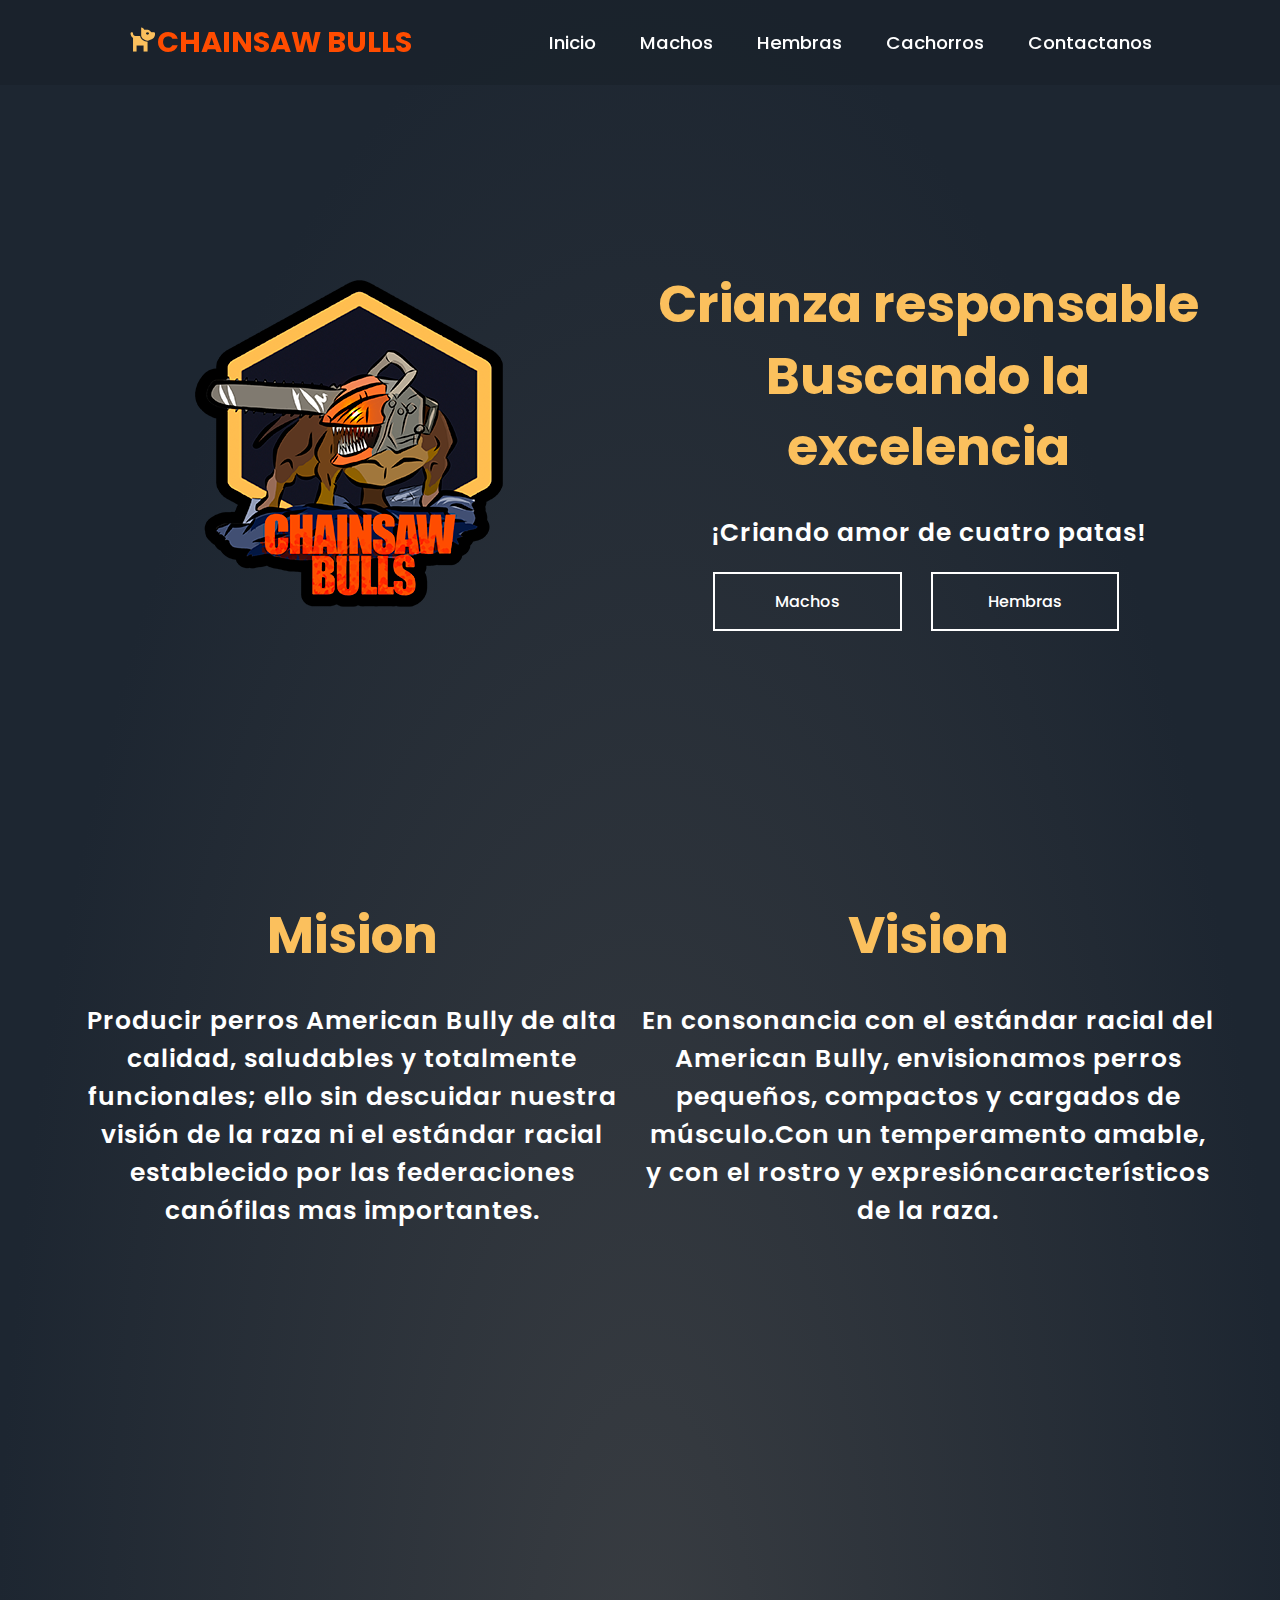
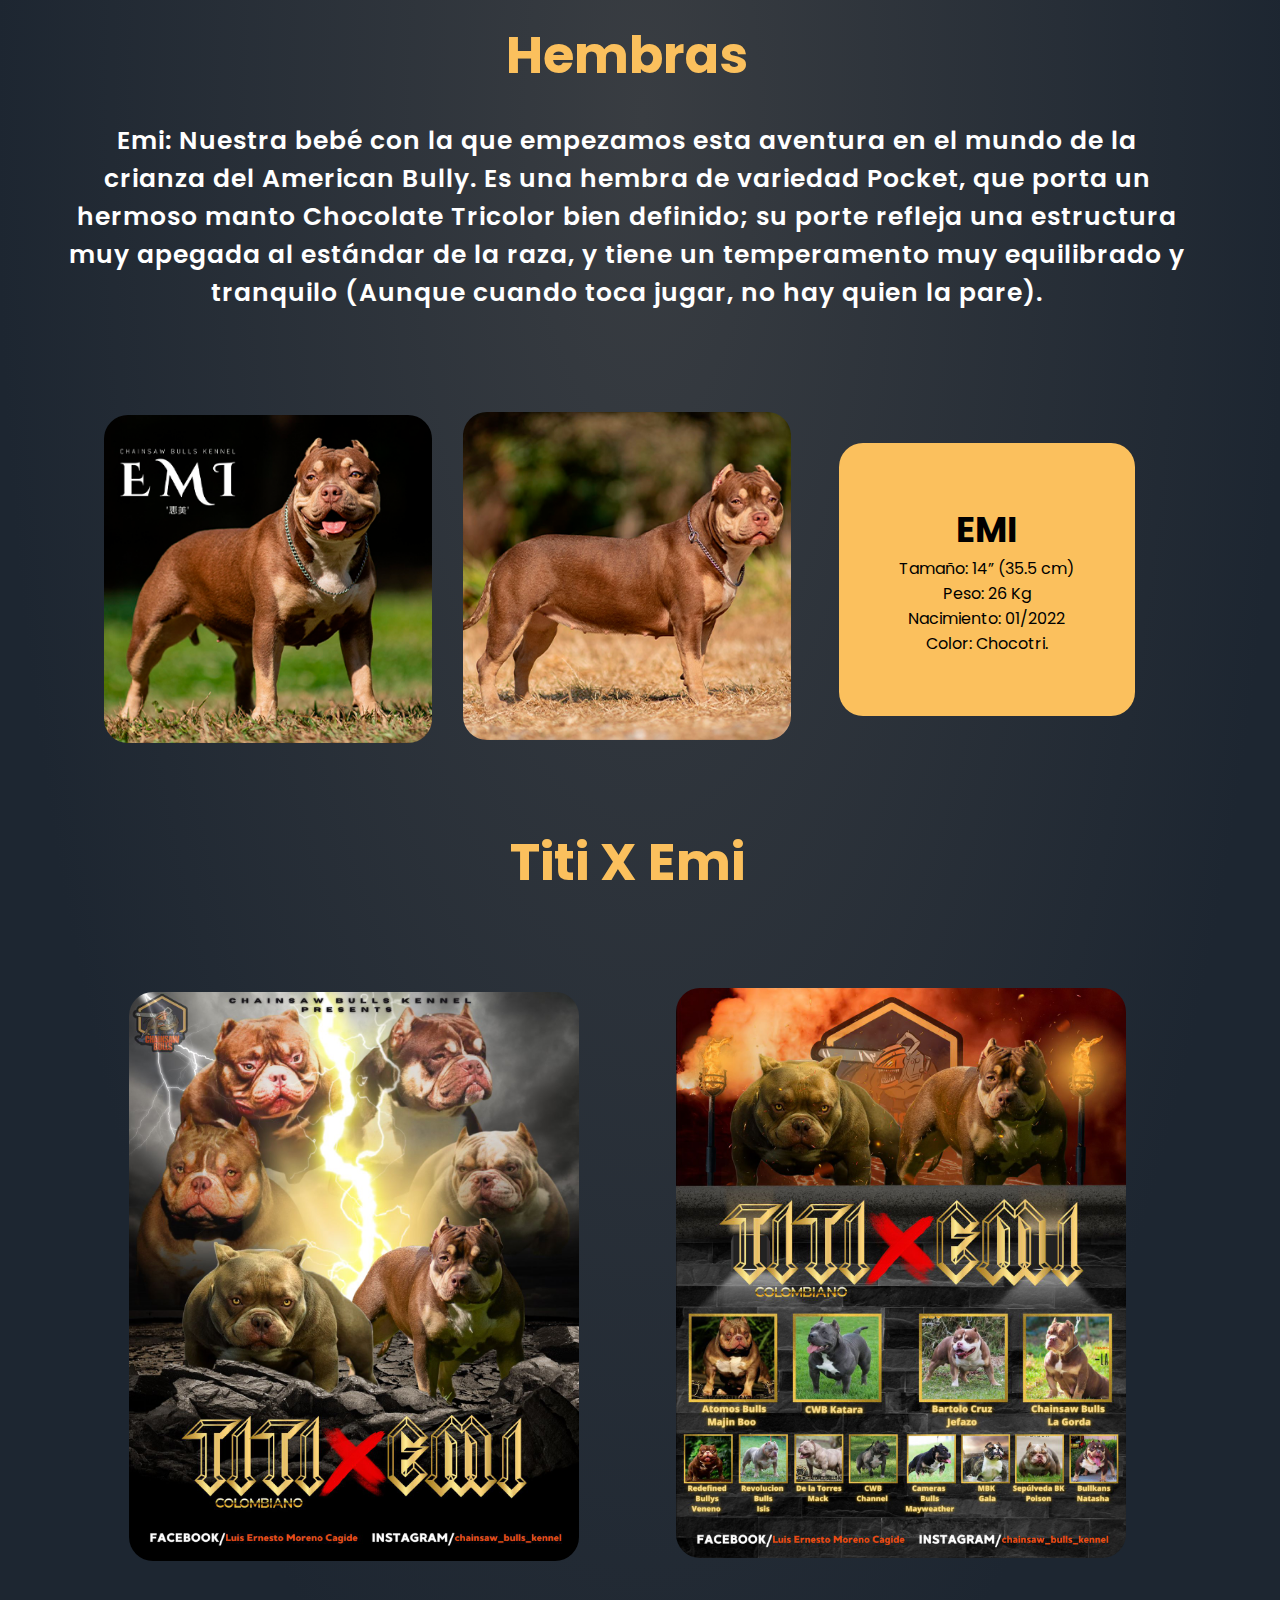
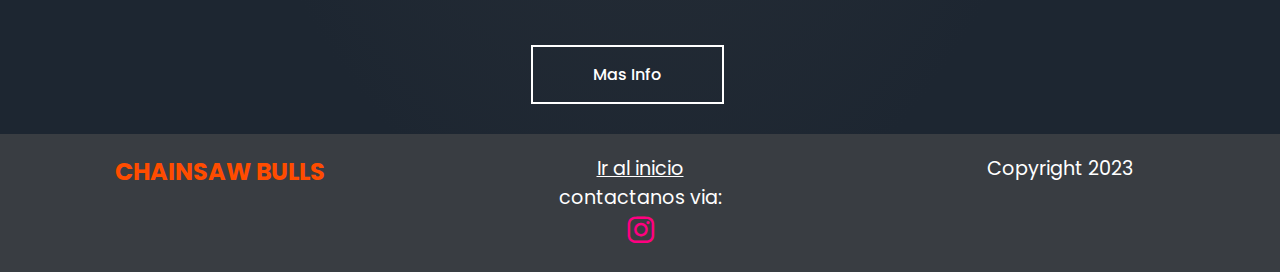
<file: src/index.html>
<!DOCTYPE html>
<html lang="en">
<head>
    <meta charset="UTF-8">
    <meta name="viewport" content="width=device-width, initial-scale=1.0">
    <title>CHAINSAW BULLS</title>

    <link rel="stylesheet" type="text/css" href="style.css">

    <link rel="stylesheet"
  href="https://cdn.jsdelivr.net/npm/boxicons@latest/css/boxicons.min.css">
  <!-- or -->
  <link rel="stylesheet"
  href="https://unpkg.com/boxicons@latest/css/boxicons.min.css">

  <link rel="preconnect" href="https://fonts.googleapis.com">
  <link rel="preconnect" href="https://fonts.gstatic.com" crossorigin>
  <link href="https://fonts.googleapis.com/css2?family=Poppins:wght@300;400;500;600;700;800;900&display=swap" rel="stylesheet">

</head>
<body>

    <!--HEADER-->

    <header class="header">
        <a href="#" class="logo"><i class='bx bxs-dog'></i>CHAINSAW BULLS</a>

    <input type="checkbox" id="check">
    <label for="check" class="icons">
        <i class='bx bx-menu' id="menu-icon"></i>
        <i class='bx bx-x' id="close-icon"></i>
    </label>

    <nav class="navbar">
        <a href="#" style="--i:0;" >Inicio</a>
        <a href="#" style="--i:1;">Machos</a>
        <a href="#hembras" style="--i:2;">Hembras</a>
        <a href="#cachorros" style="--i:3;">Cachorros</a>
        <a href="#contactanos" style="--i:4;">Contactanos</a>
    </nav>

    </header>
    


    <!--HOME DESING -->

    <section class="home">
        <div class="home-img" >
            <img src="../img/logo.png" class="one">
        </div>

        <div class="home-texto">
            <h1>Crianza responsable <br> Buscando la excelencia</h1>
            <h3>¡Criando amor de cuatro patas!</h3>
            <a href="#" class="btn-macho">Machos</a>
            <a href="#" class="btn-hembra">Hembras</a>    
    </section>


    <!--OBJETIVOS -->
    <section class="objetivos">

            <div class="mision">
                <h2>Mision </h2>
            <p>
                Producir perros American Bully de alta calidad, saludables y totalmente funcionales; ello sin  descuidar nuestra visión de la raza ni el estándar racial establecido por las federaciones canófilas mas importantes.
            </p>
            </div>
    
            <div class="vision">
                <h2>Vision</h2>
            <p>
                En consonancia con el estándar racial del American Bully, envisionamos perros pequeños, compactos y cargados de músculo.Con un temperamento amable, y con el rostro y expresióncaracterísticos de la raza.
            </p>
            </div>
    </section>

    <!--HEMBRAS-->
    <section id="hembras">
        <div class="hembra">
            <h2> Hembras </h2>
            <p>
                Emi: Nuestra bebé con la que empezamos esta aventura en el mundo de la crianza del American Bully. Es una hembra de variedad Pocket, que porta un hermoso manto Chocolate Tricolor bien definido; su porte refleja una estructura muy apegada al estándar de la raza, y tiene un temperamento muy equilibrado y tranquilo (Aunque cuando toca jugar, no hay quien la pare). 
            </p>
        </div>

        <div class="container">
            <div class="container-emi">
                    <img src="../img/cara.png" alt="image" class="card-img">
            </div>
            <div>
                    <img src="../img/lado.png" alt="image" class="card-img">
                
            </div>

            <div class="banner">
                <h3>EMI</h3>
                <p>Tamaño: 14” (35.5 cm) <br> 
                 Peso: 26 Kg <br>
                Nacimiento: 01/2022 <br>
                Color: Chocotri. 
        </div>

        </div>

    </section>


    <section id="cachorros">
        <h2>
        Titi X Emi
        </h2>

    <div class="cachorritos">
        <div class="container-cacho">
            <img src="../img/titi1.jpg" alt="image" class="titi-img">
        </div>

        <div class="cacho2">
            <img src="../img/titi2.jpg" alt="image" class="titi-img">
        </div>

        
    </div>

        <a href="./cachorros.html" class="btn-cachorros" target="_blank">Mas Info</a>
    </section>

    
        

    <footer id="contactanos">
        <div class="foot">
            <h2>CHAINSAW BULLS</h2>
        </div>

        <div>
            <a href="" class="copi"> Ir al inicio </a>

            <p class="copi">contactanos via: </p>
            <div class="logito">
                <a href="https://www.instagram.com/chainsaw_bulls_kennel/?igshid=OGQ5ZDc2ODk2ZA%3D%3D" target="_blank" ><i class='bx bxl-instagram'></i></a>
            </div>
            
        </div>

        <div class="copi">
            <p>Copyright 2023</p>
        </div>
    </footer>
    
</body>
</html>
</file>
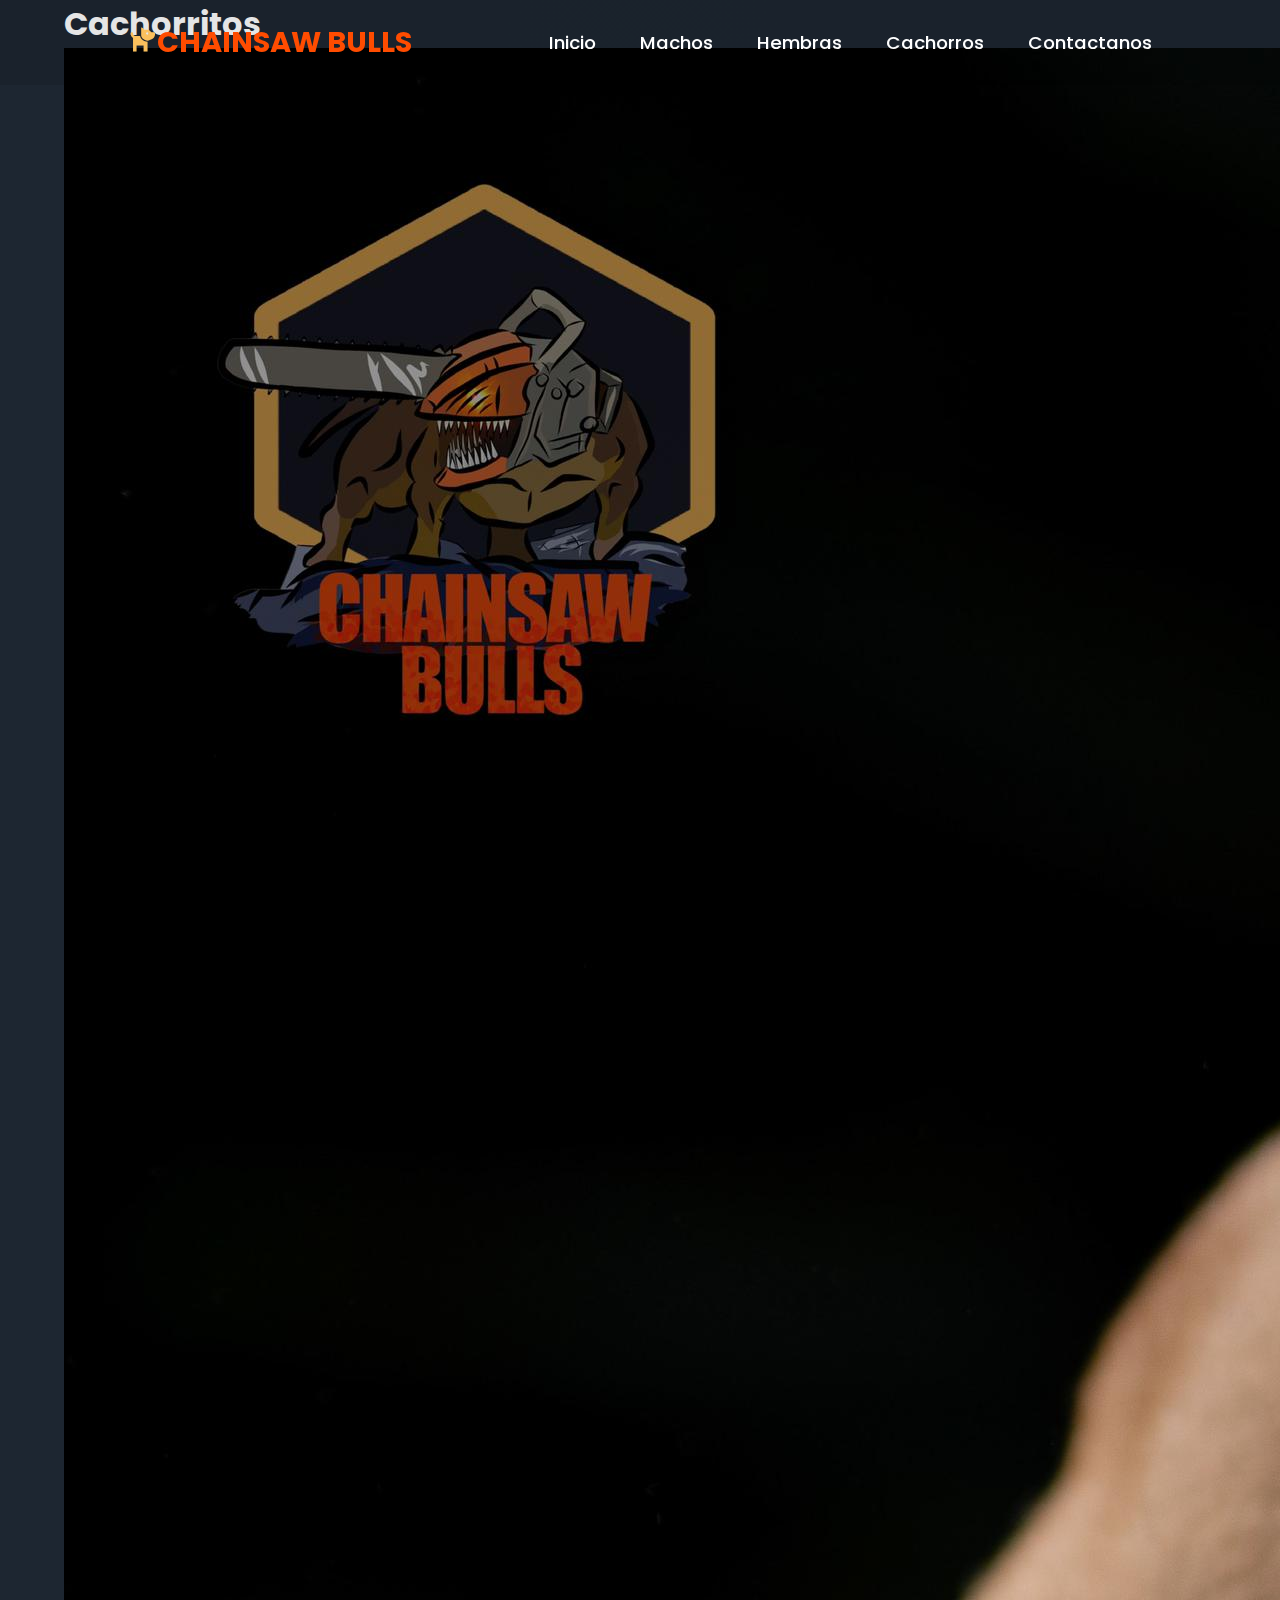
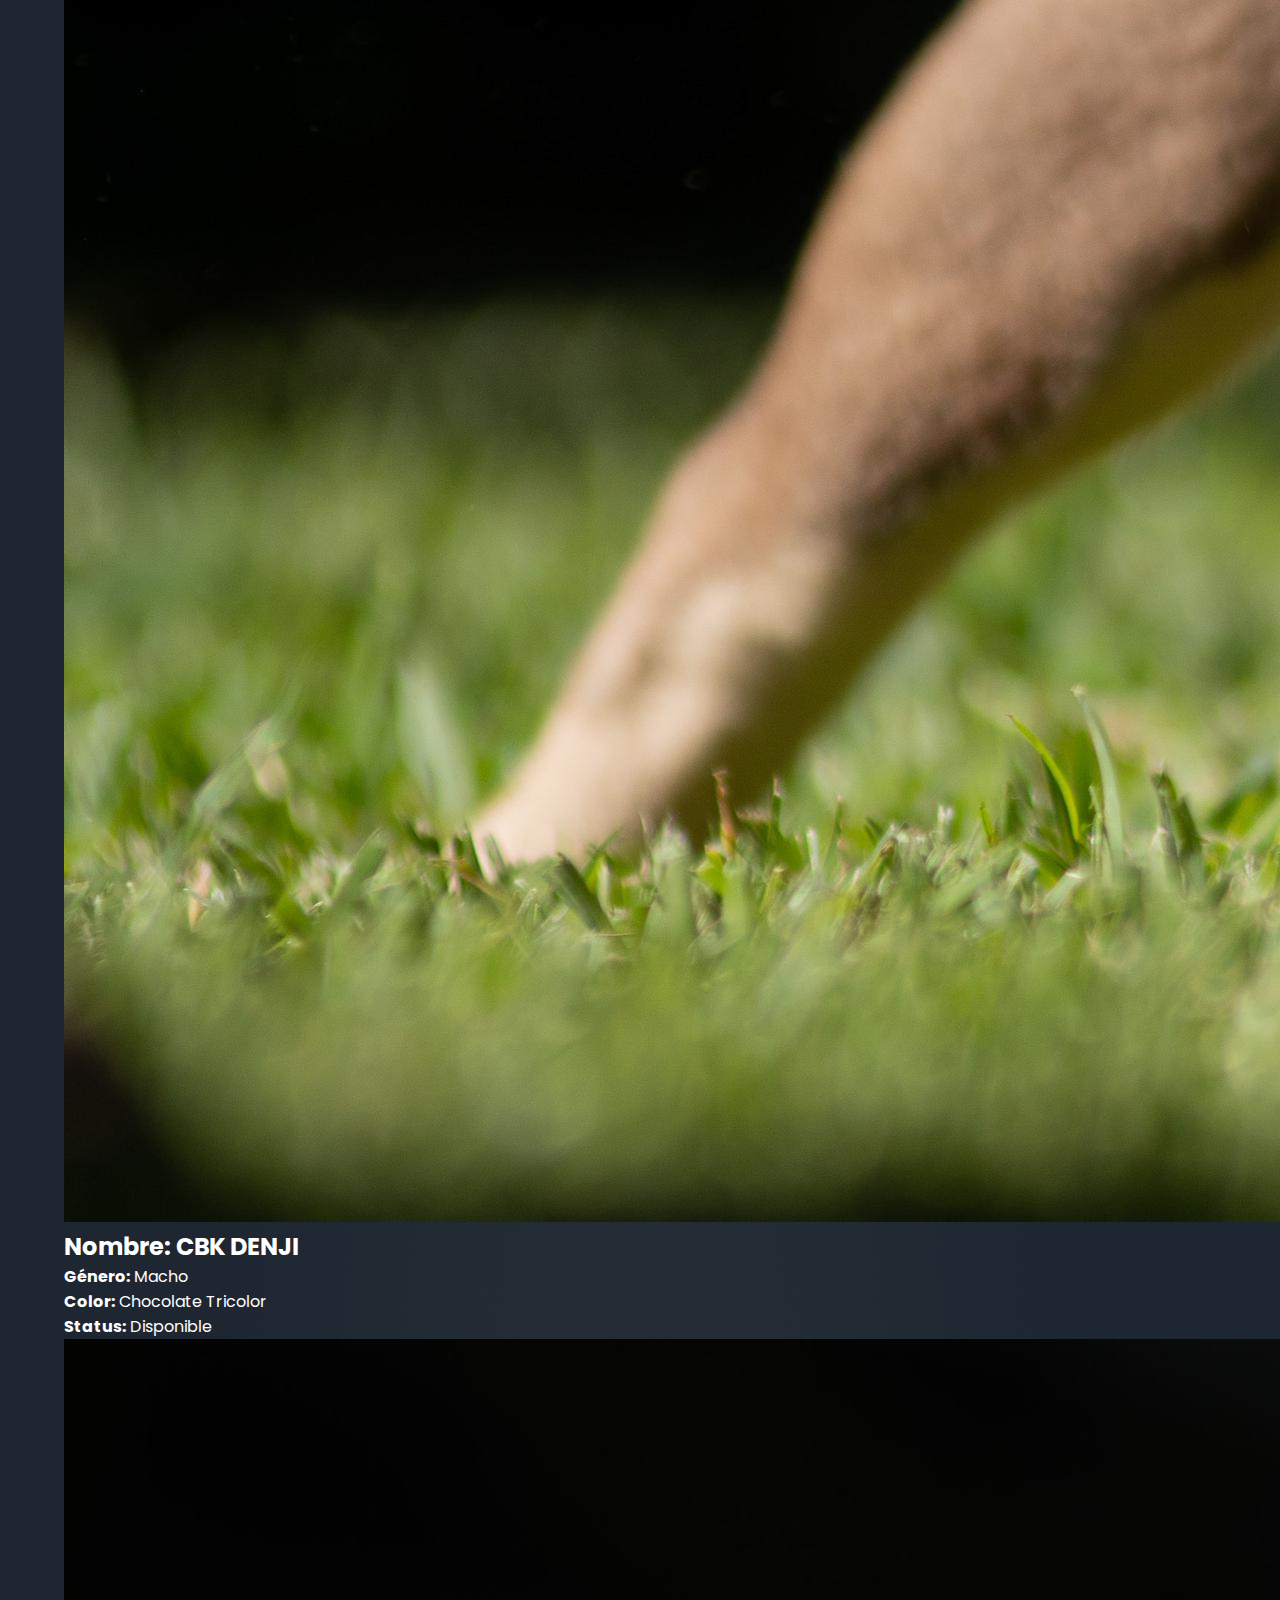
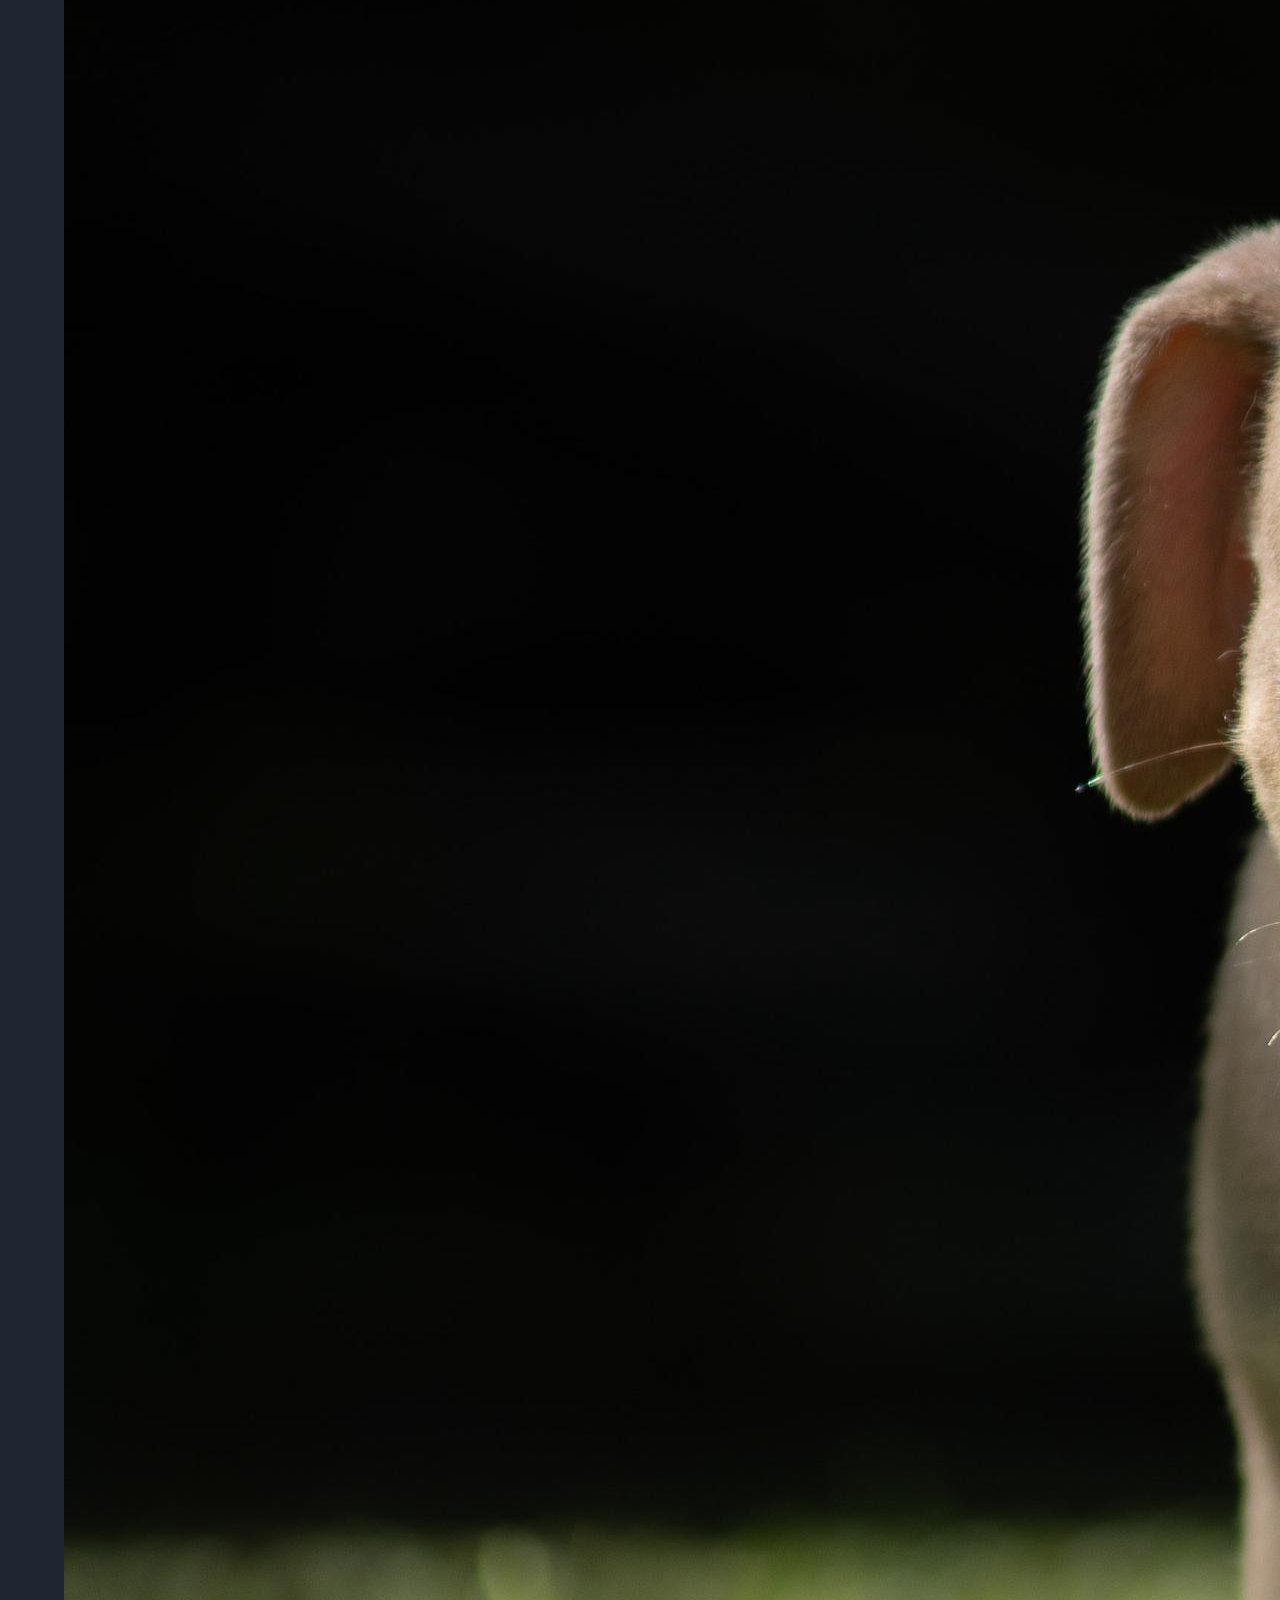
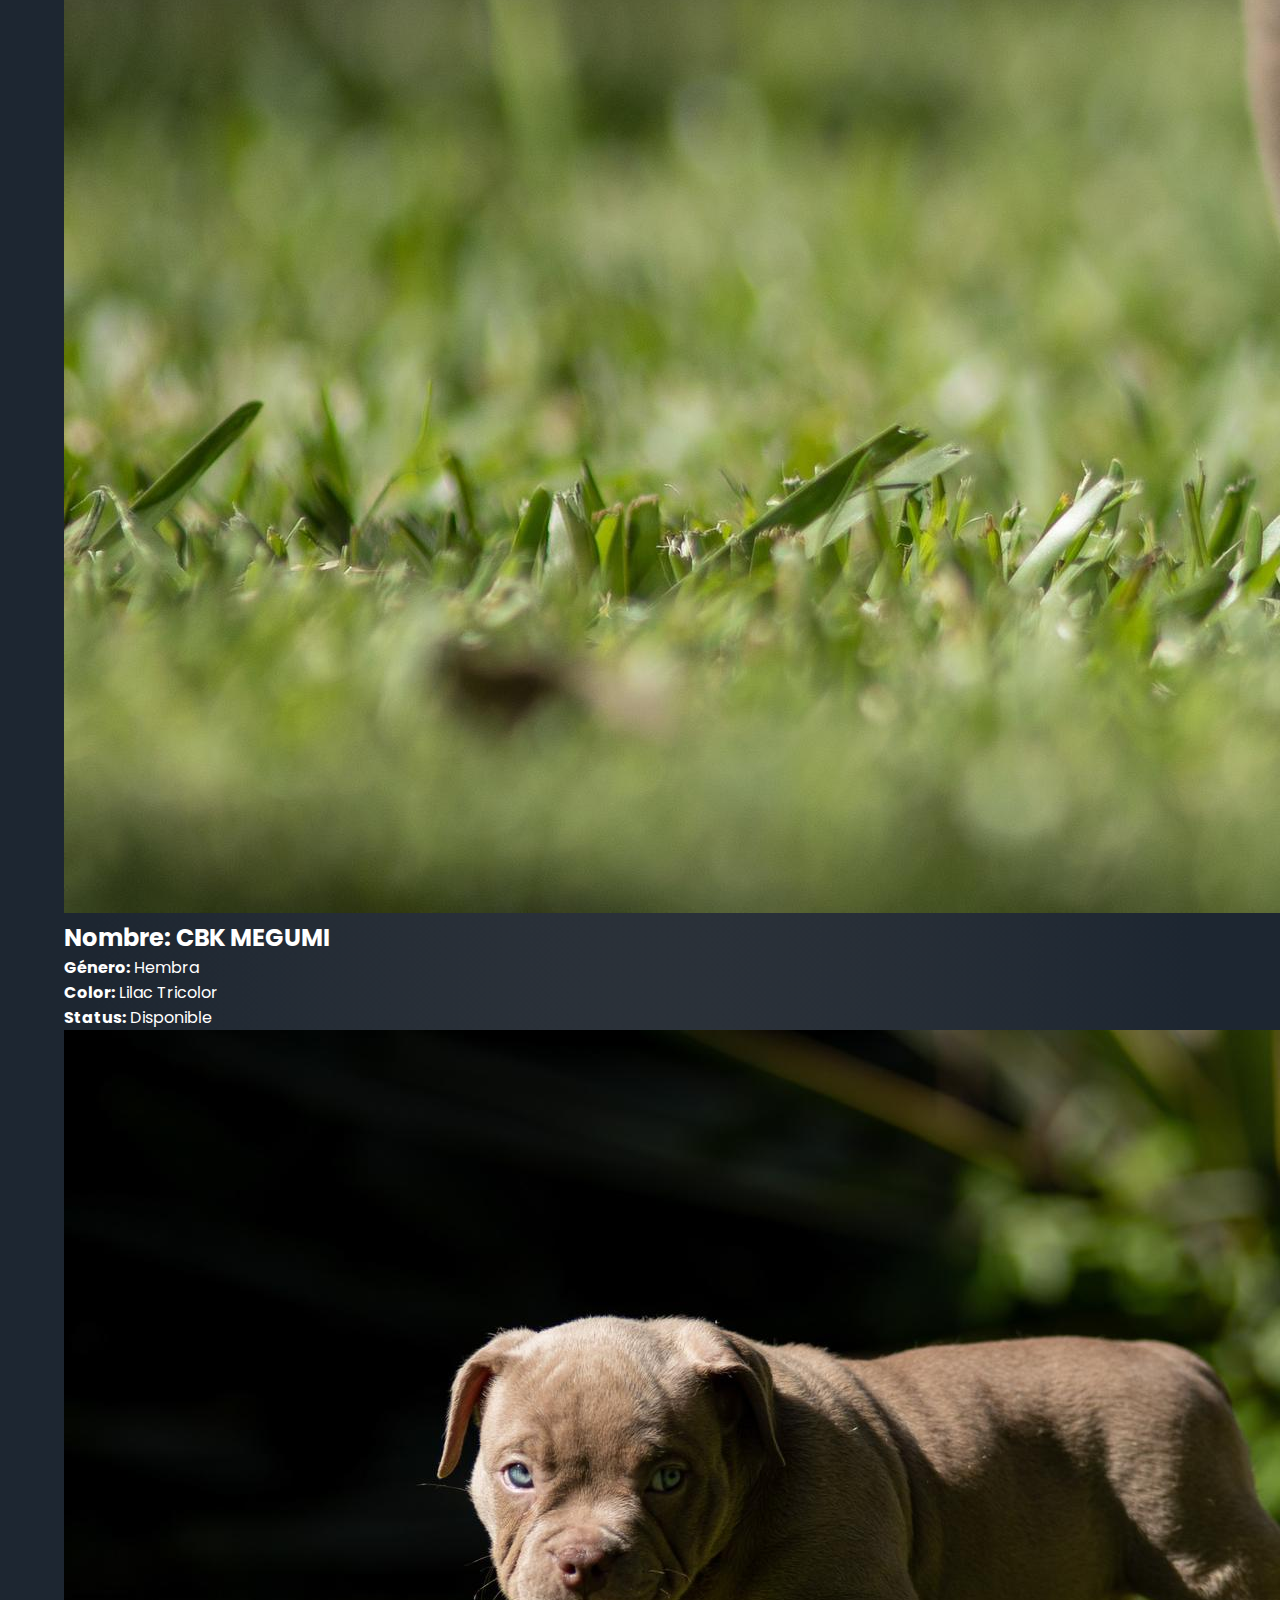
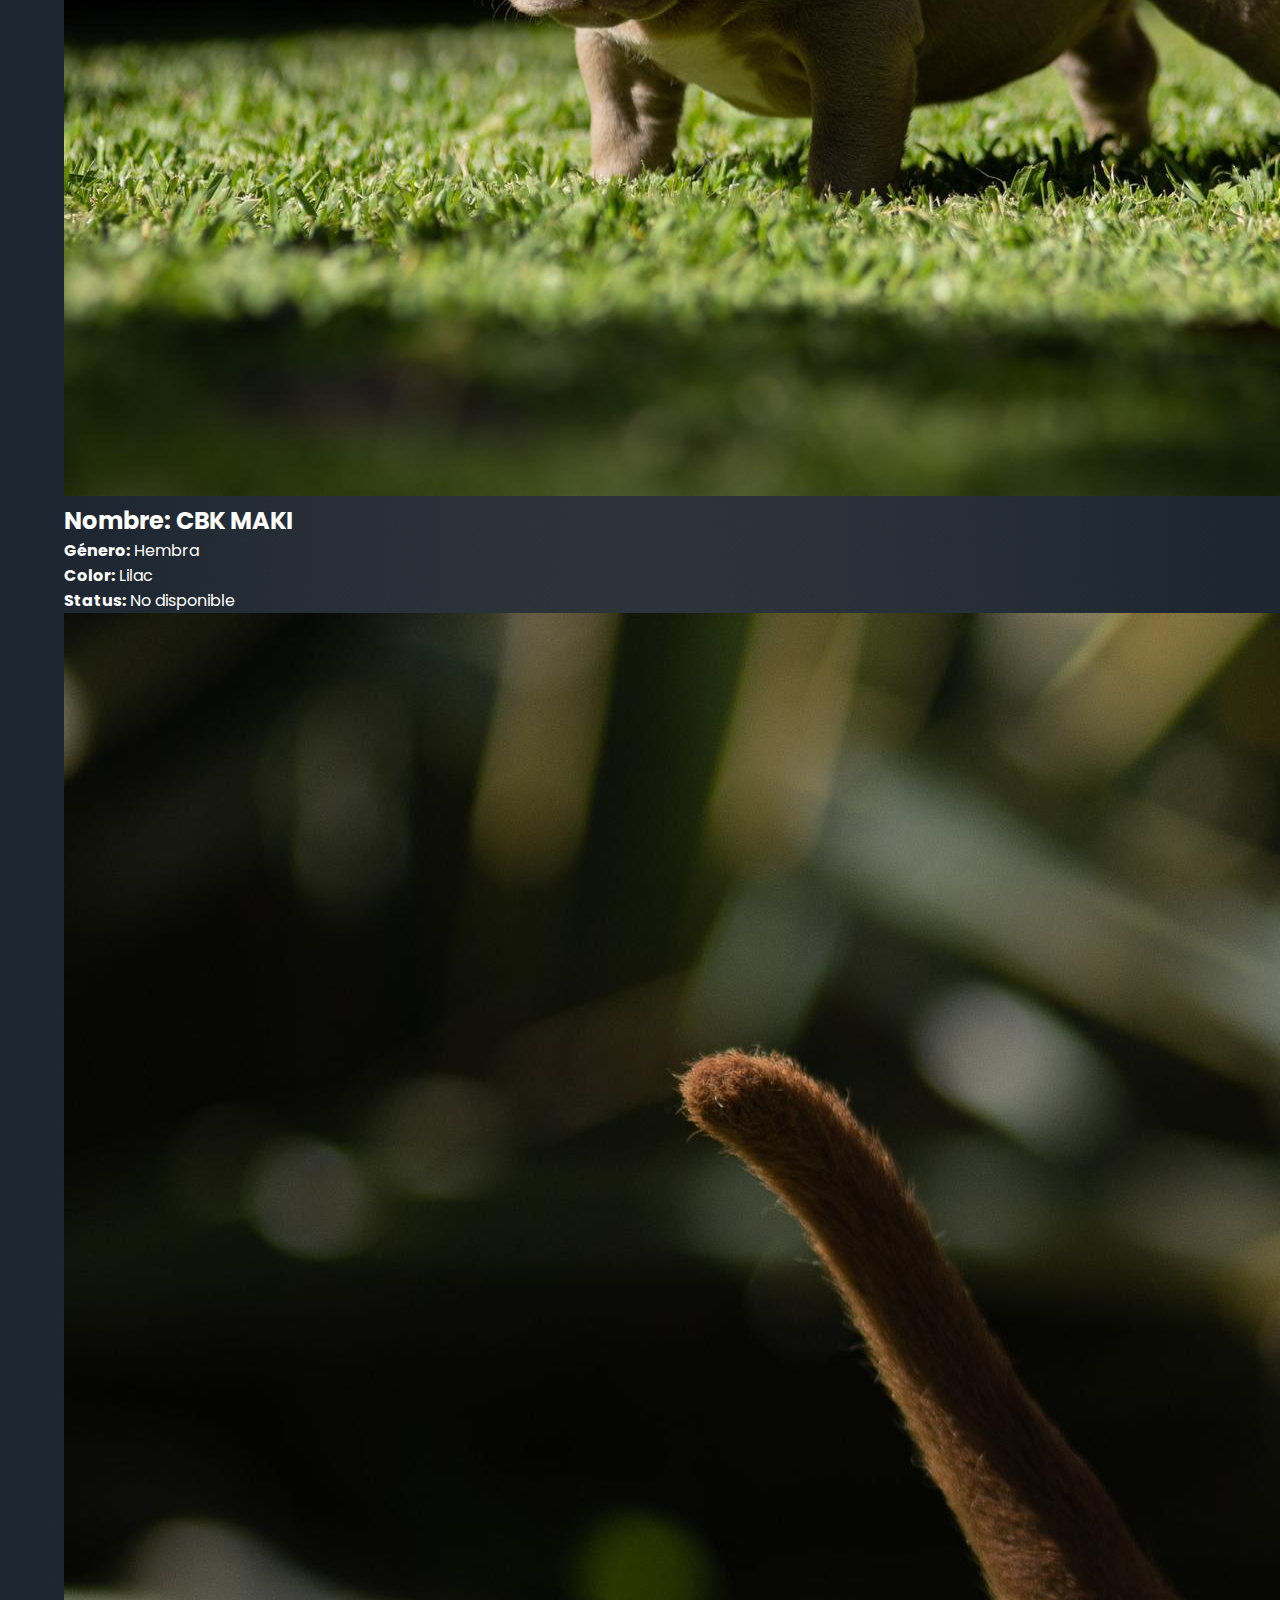
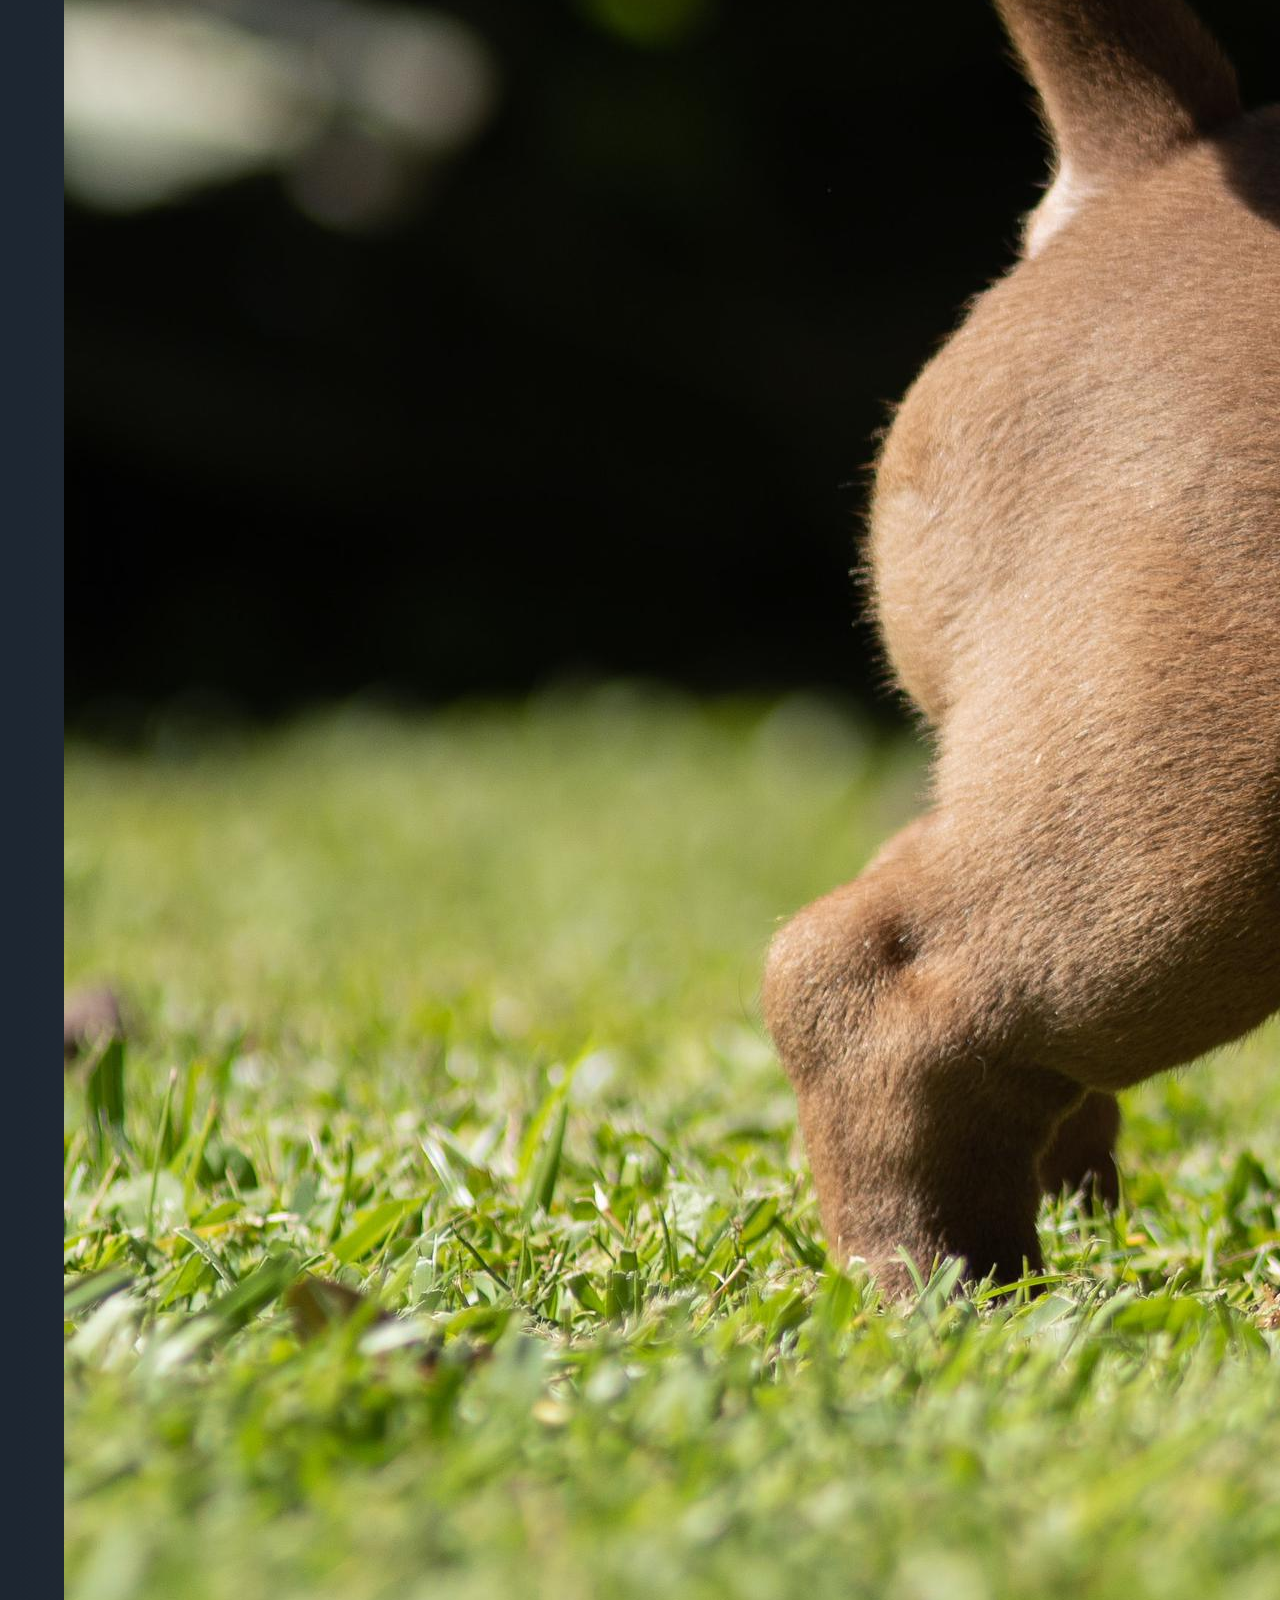
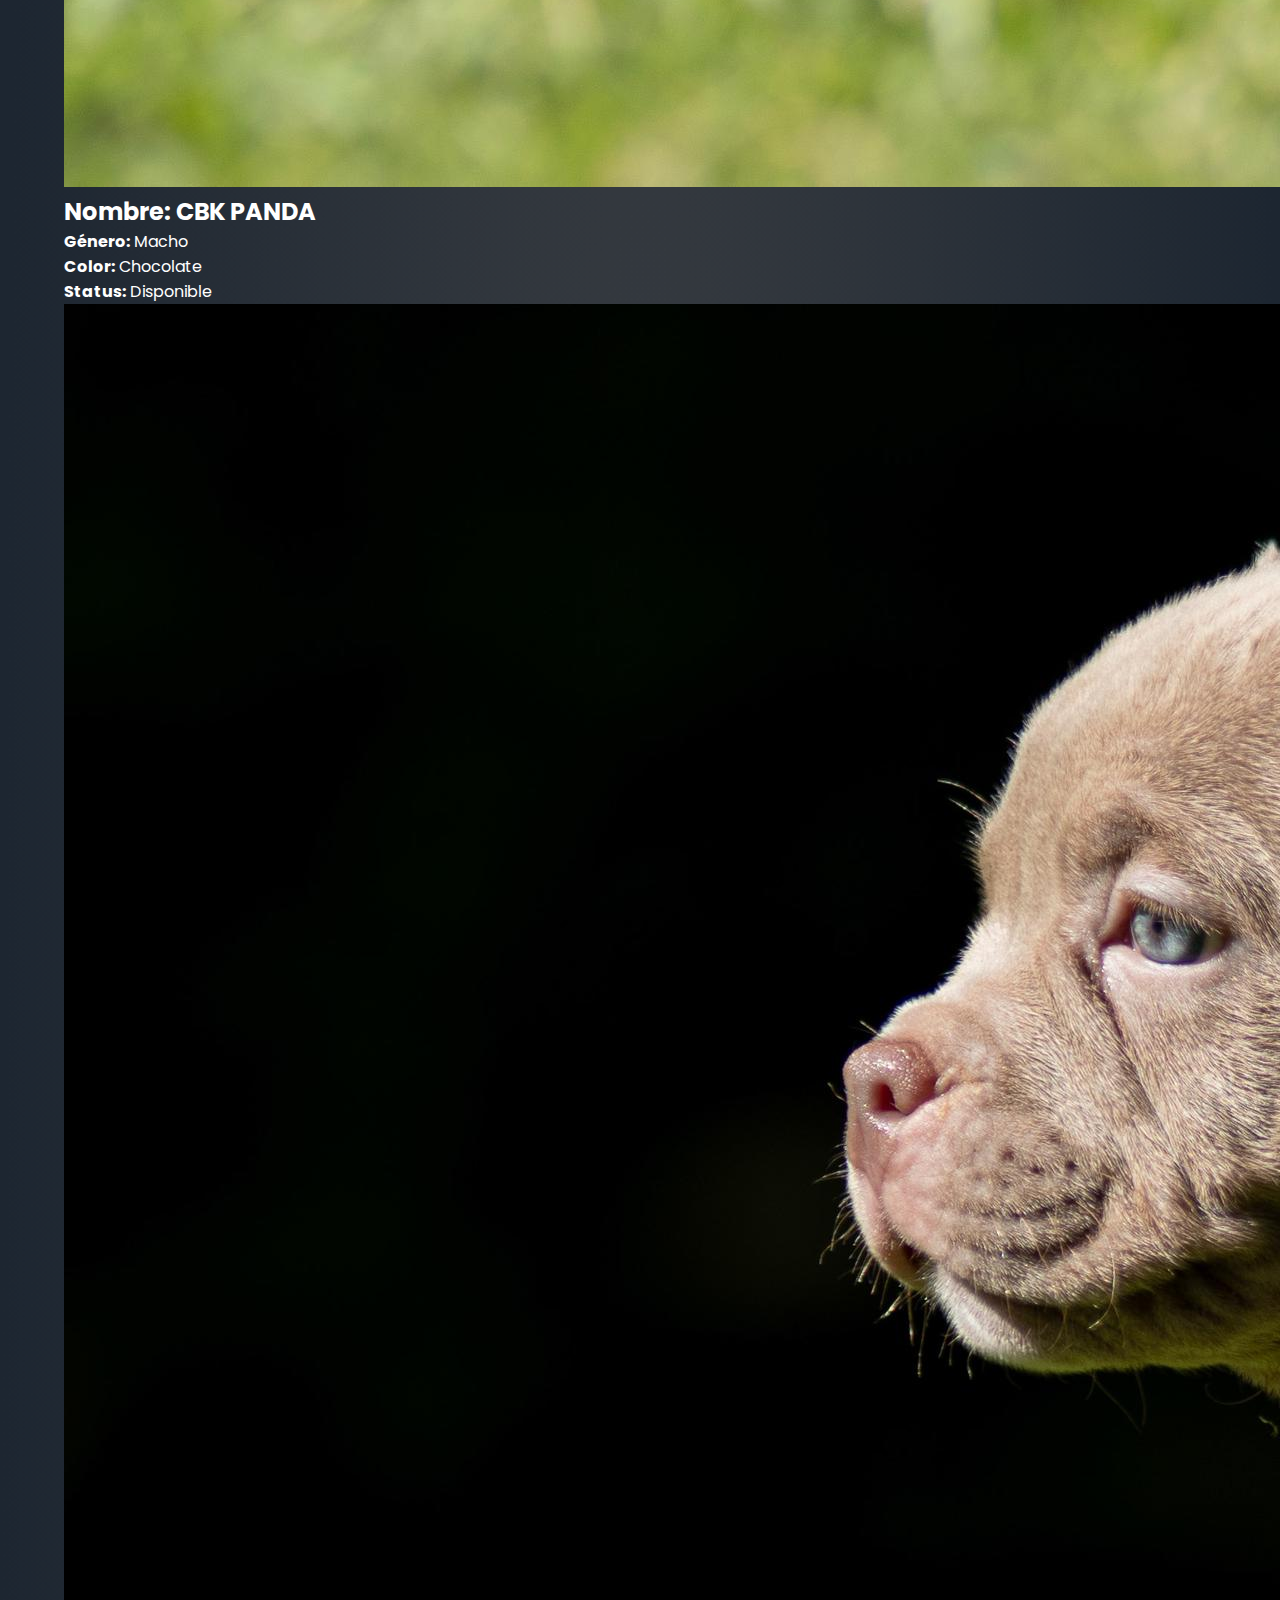
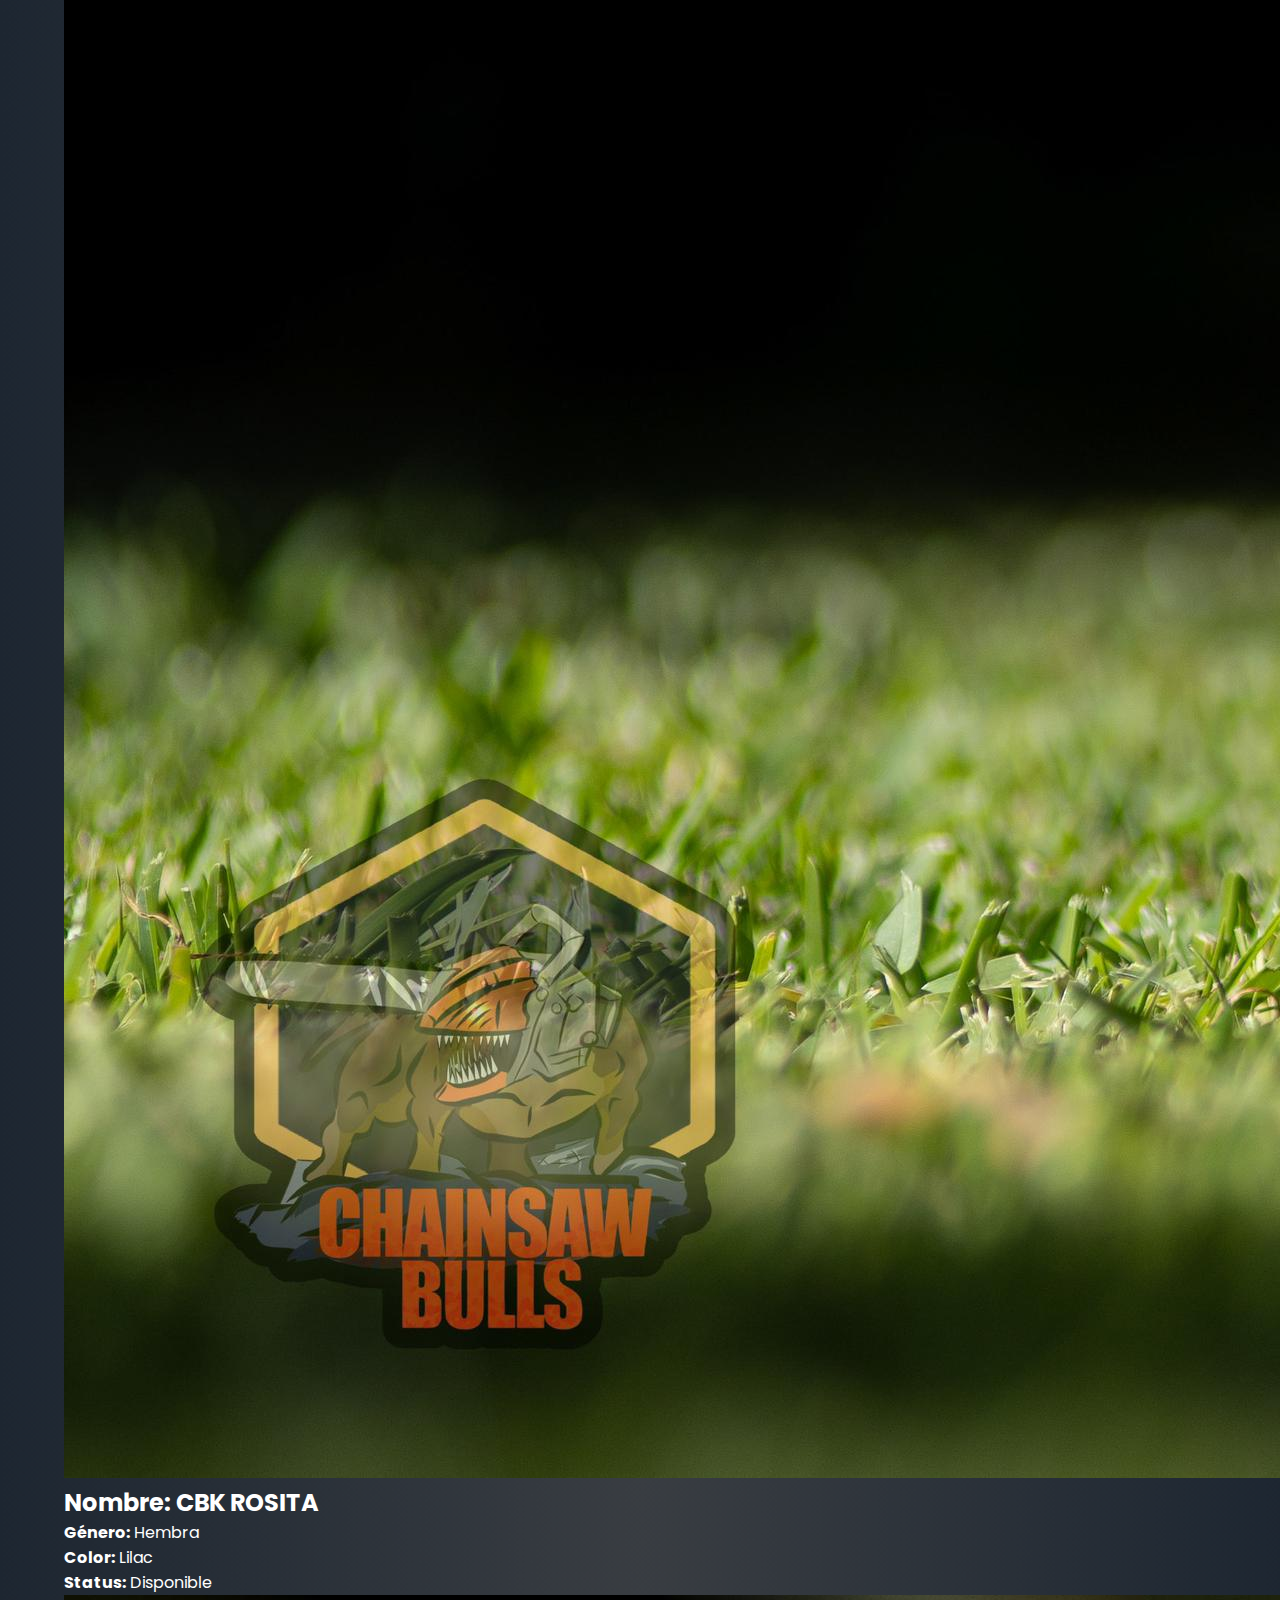
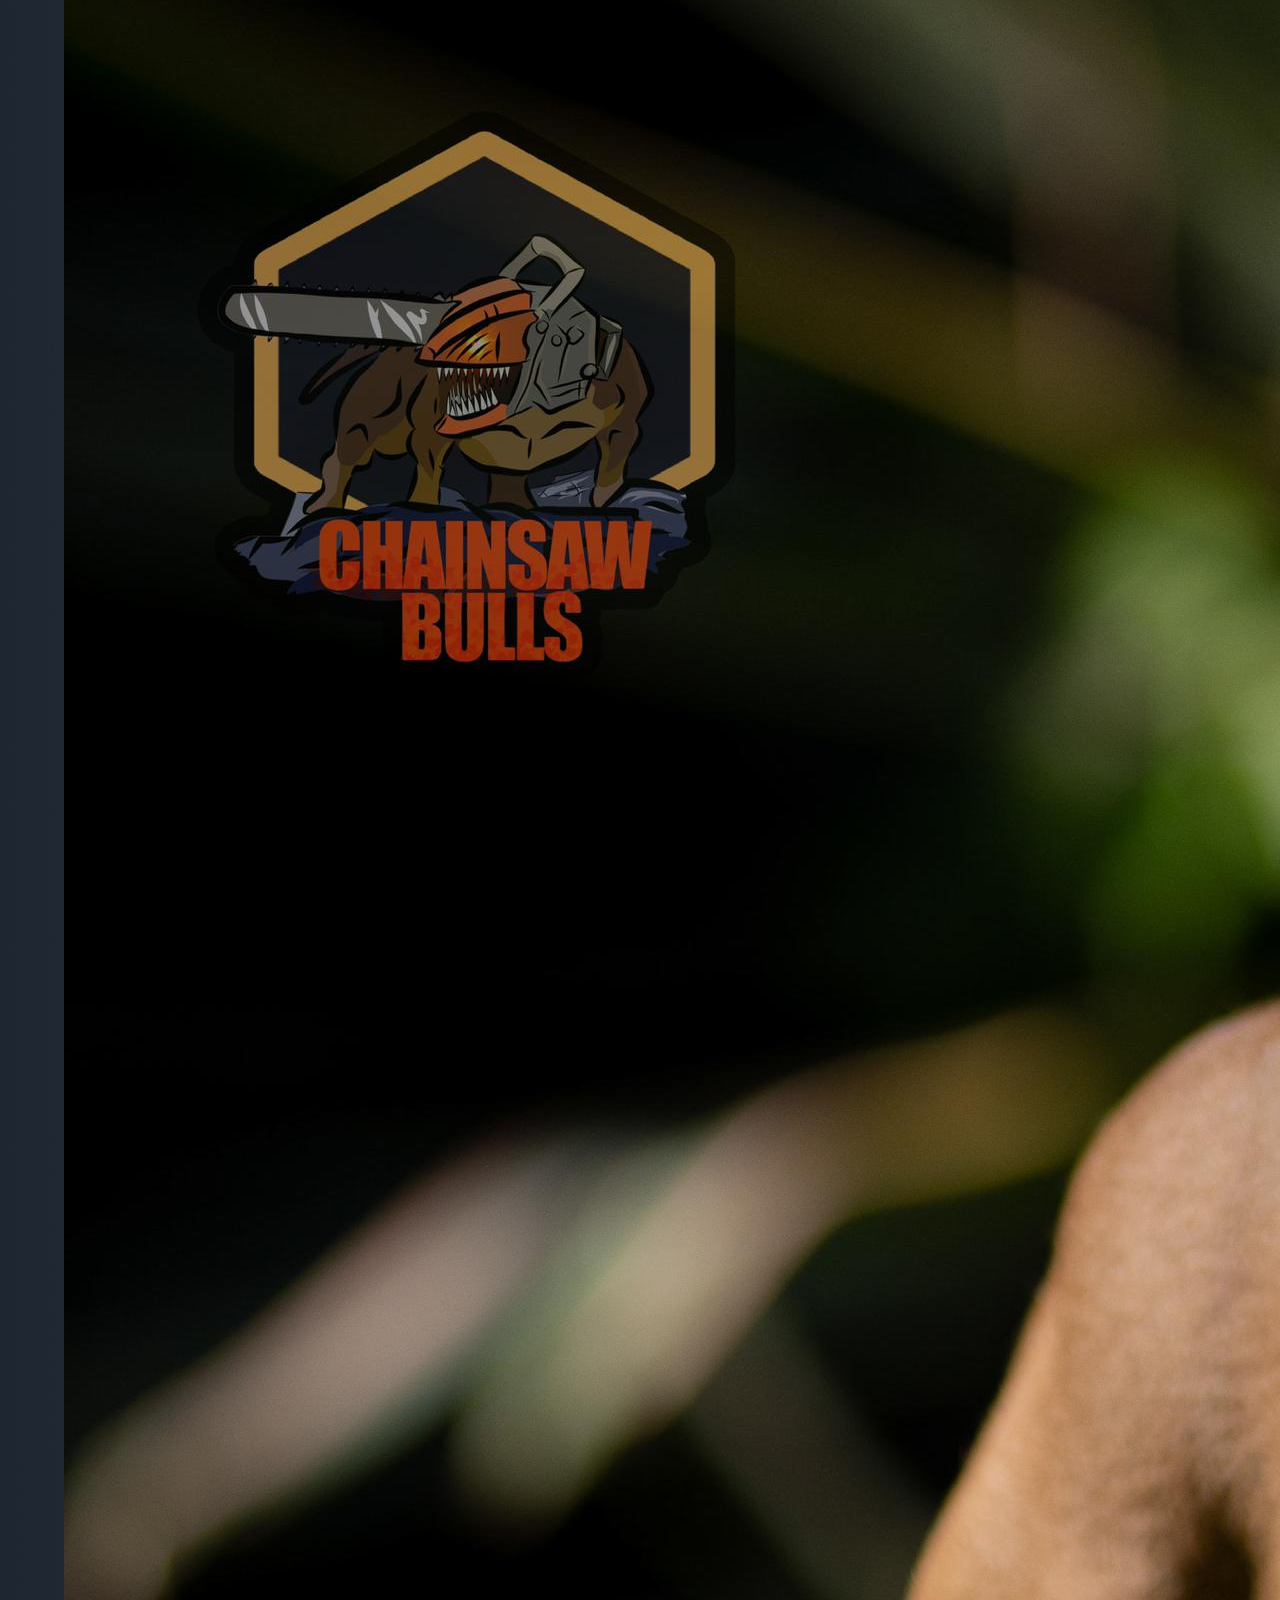
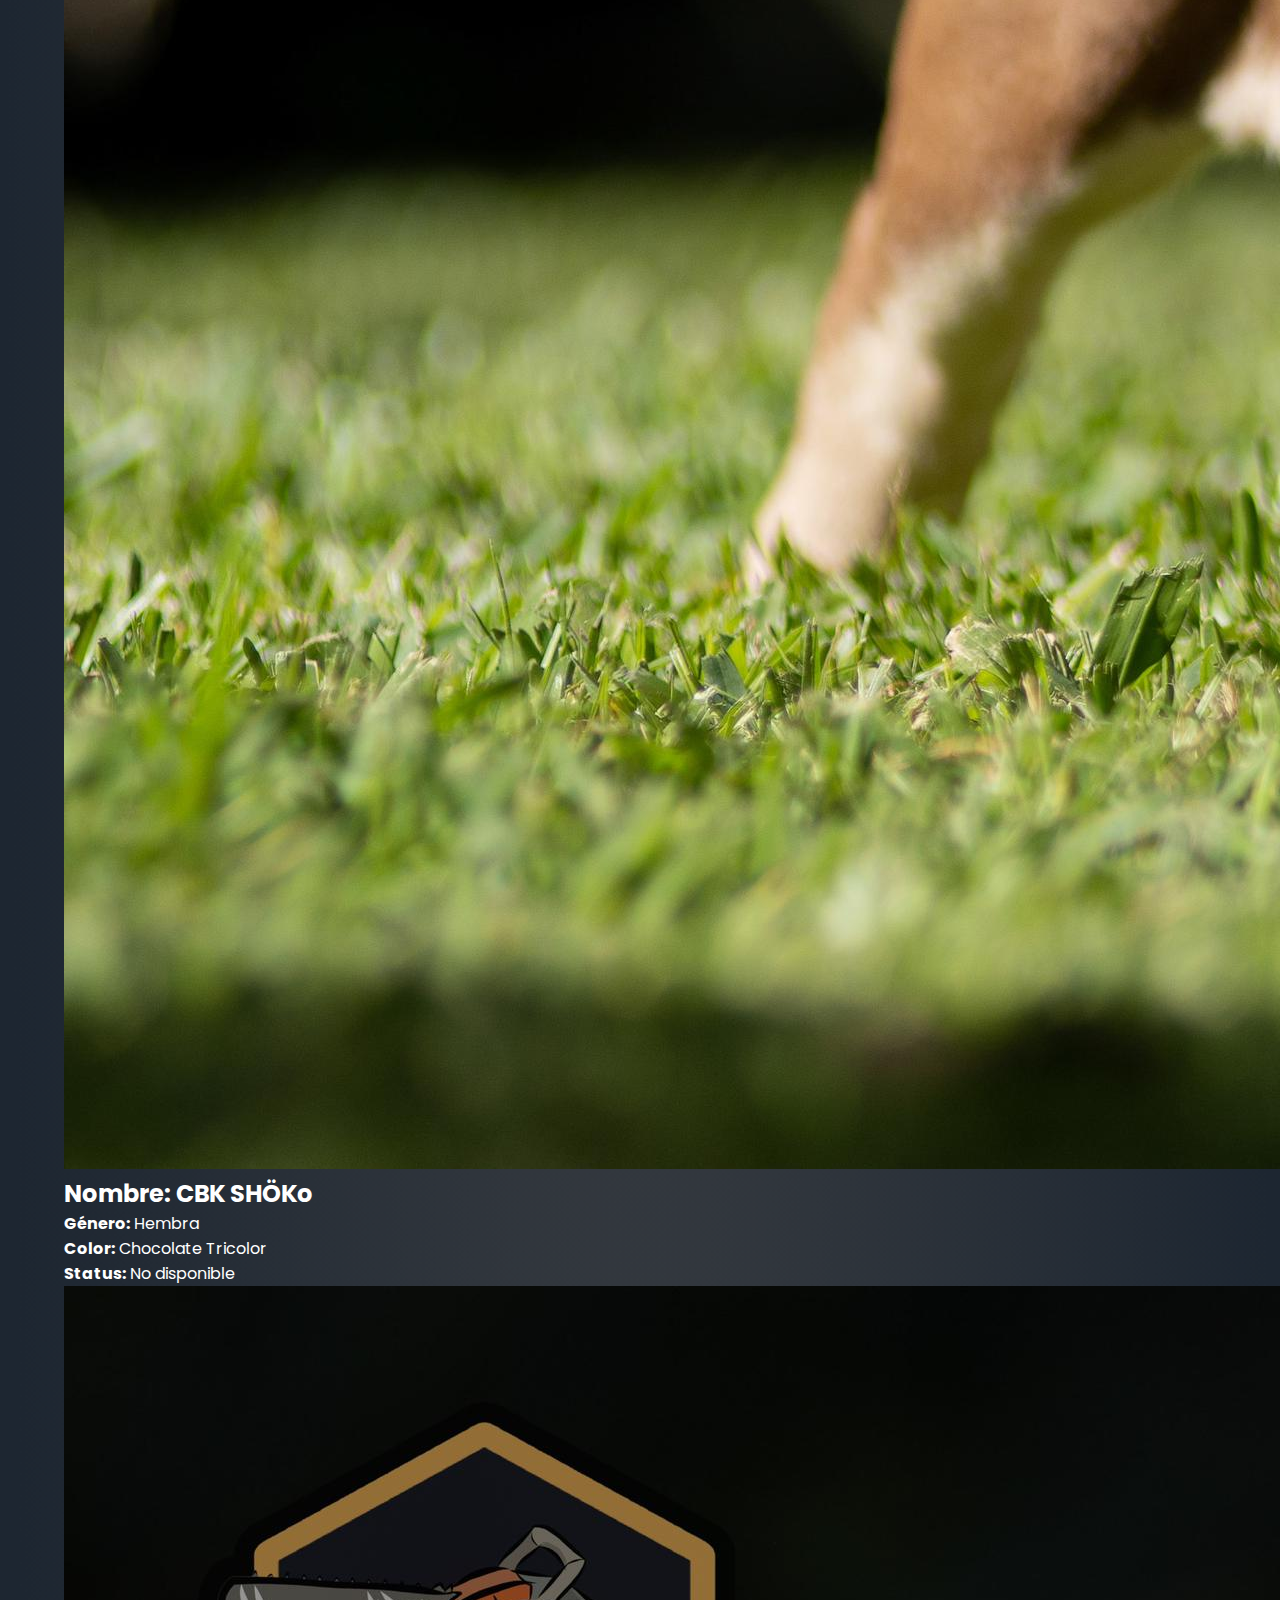
<file: src/cachorritos.html>
<!DOCTYPE html>
<html lang="en">
<head>
    <meta charset="UTF-8">
    <meta name="viewport" content="width=device-width, initial-scale=1.0">
    <title>Cachorritos</title>

    <link rel="stylesheet" type="text/css" href="style.css">

    <link rel="stylesheet"
    href="https://cdn.jsdelivr.net/npm/boxicons@latest/css/boxicons.min.css">
    <!-- or -->
    <link rel="stylesheet"
    href="https://unpkg.com/boxicons@latest/css/boxicons.min.css">
  
    <link rel="preconnect" href="https://fonts.googleapis.com">
    <link rel="preconnect" href="https://fonts.gstatic.com" crossorigin>
    <link href="https://fonts.googleapis.com/css2?family=Poppins:wght@300;400;500;600;700;800;900&display=swap" rel="stylesheet">
</head>

<body>
    <header class="header">
        <a href="#" class="logo"><i class='bx bxs-dog'></i>CHAINSAW BULLS</a>

    <input type="checkbox" id="check">
    <label for="check" class="icons">
        <i class='bx bx-menu' id="menu-icon"></i>
        <i class='bx bx-x' id="close-icon"></i>
    </label>

    <nav class="navbar">
        <a href="index.html" style="--i:0;" >Inicio</a>
        <a href="#" style="--i:1;">Machos</a>
        <a href="./hembras.html" style="--i:2;">Hembras</a>
        <a href="./cachorros.html" style="--i:3;">Cachorros</a>
        <a href="#contactanos" style="--i:4;">Contactanos</a>
    </nav>

    </header>




   <section id="cachorritos-pg">
    <h1 class="cachorros-title">
        Cachorritos
    </h1>

    <div class="contenedor">
        <div class="content-section">
            <!--primera columna-->
            
                <img src="../img/CBK DENJI (1).jpg" alt="image" class="img" >
                <h2>Nombre: CBK DENJI</h2>
                <p> <B>Género:</B> Macho <br>
                    <b>Color:</b> Chocolate Tricolor <br>
                    <b>Status:</b> Disponible
                </p>

                <img src="../img/CBK MEGUMI .jpg" alt="image" class="img">
                <h2>Nombre: CBK MEGUMI</h2>
                <p><B>Género:</B> Hembra <br>
                    <b>Color:</b> Lilac Tricolor <br>
                    <b>Status:</b> Disponible
                </p>
            
                <img src="../img/CBK MAKI (NO DISPONIBLE).jpg" alt="image" class="img">
                <h2>Nombre: CBK MAKI</h2>
                <p> <b>Género:</b> Hembra <br>
                    <b>Color:</b> Lilac <br>
                    <b>Status:</b> No disponible
                </p>
              
            </div>

            <!--segunda columna-->
            <div class="content-section">
                <img src="../img/CBK PANDA (2).jpg" alt="image" class="img">
                <h2>Nombre: CBK PANDA</h2>
                <p><B>Género:</B> Macho <br>
                    <b>Color:</b> Chocolate <br>
                    <b>Status:</b> Disponible
                </p>
            
                <img src="../img/CBK ROSITA (1).jpg" alt="image" class="img">
                <h2>Nombre: CBK ROSITA</h2>
                <p><B>Género:</B> Hembra <br>
                    <b>Color:</b> Lilac <br>
                    <b>Status:</b> Disponible
                </p>
            
                <img src="../img/CBK SHOKO (NO DISPONIBLE).jpg" alt="image" class="img">
                <h2>Nombre: CBK SHÖKo</h2>
                <p><B>Género:</B> Hembra <br>
                    <b>Color:</b> Chocolate Tricolor <br>
                    <b>Status:</b> No disponible</p>
            </div>

            <!--tercera columna-->
            <div class="content-section">
                <img src="../img/CBK YUKI.jpg" alt="image" class="img">
                <h2>Nombre: CBK YUKI</h2>
                <p><B>Género:</B> Hembra <br>
                    <b>Color:</b> Lilac Tricolor <br>
                    <b>Status:</b> Disponible
                </p>

                <img src="../img/CBK TOJI (NO DISPONIBLE) (1).jpg" alt="image" class="img">
                <h2>Nombre: CBK TOJI</h2>
                <p><B>Género:</B> Macho <br>
                    <b>Color:</b> Chocolate Tricolor <br>
                    <b>Status:</b> No disponible
                </p>
            
                <img src="../img/CBK YUTA (NO DISPONIBLE) (1).jpg" alt="image" class="img">
                <h2>Nombre: CBK YUTA</h2>
                <p><B>Género:</B> Macho <br>
                    <b>Color:</b> Chocolate Tricolor <br>
                    <b>Status:</b> No disponible
                </p>
            </div>     

        </div>
    </div>


    <div class="reglas">
        <img src="../img/reglas.jpg" alt="img" class="regla-img">
    </div>

    
   </section>


   <footer id="contactanos">

    <div class="foot">
        <h2>CHAINSAW BULLS</h2>
    </div>

    <div>
        <a href="./cachorros.html" class="copi"> regresar </a>
        <p class="copi">contactanos via: </p>
        <div class="logito">
            <a href="https://www.instagram.com/chainsaw_bulls_kennel/?igshid=OGQ5ZDc2ODk2ZA%3D%3D" target="_blank"><i class='bx bxl-instagram'></i></a>
        </div>
    </div>
    
    <div>
        <p>Copyright 2023</p>
    </div>
</footer>




   




    

</body>
</html>
</file>
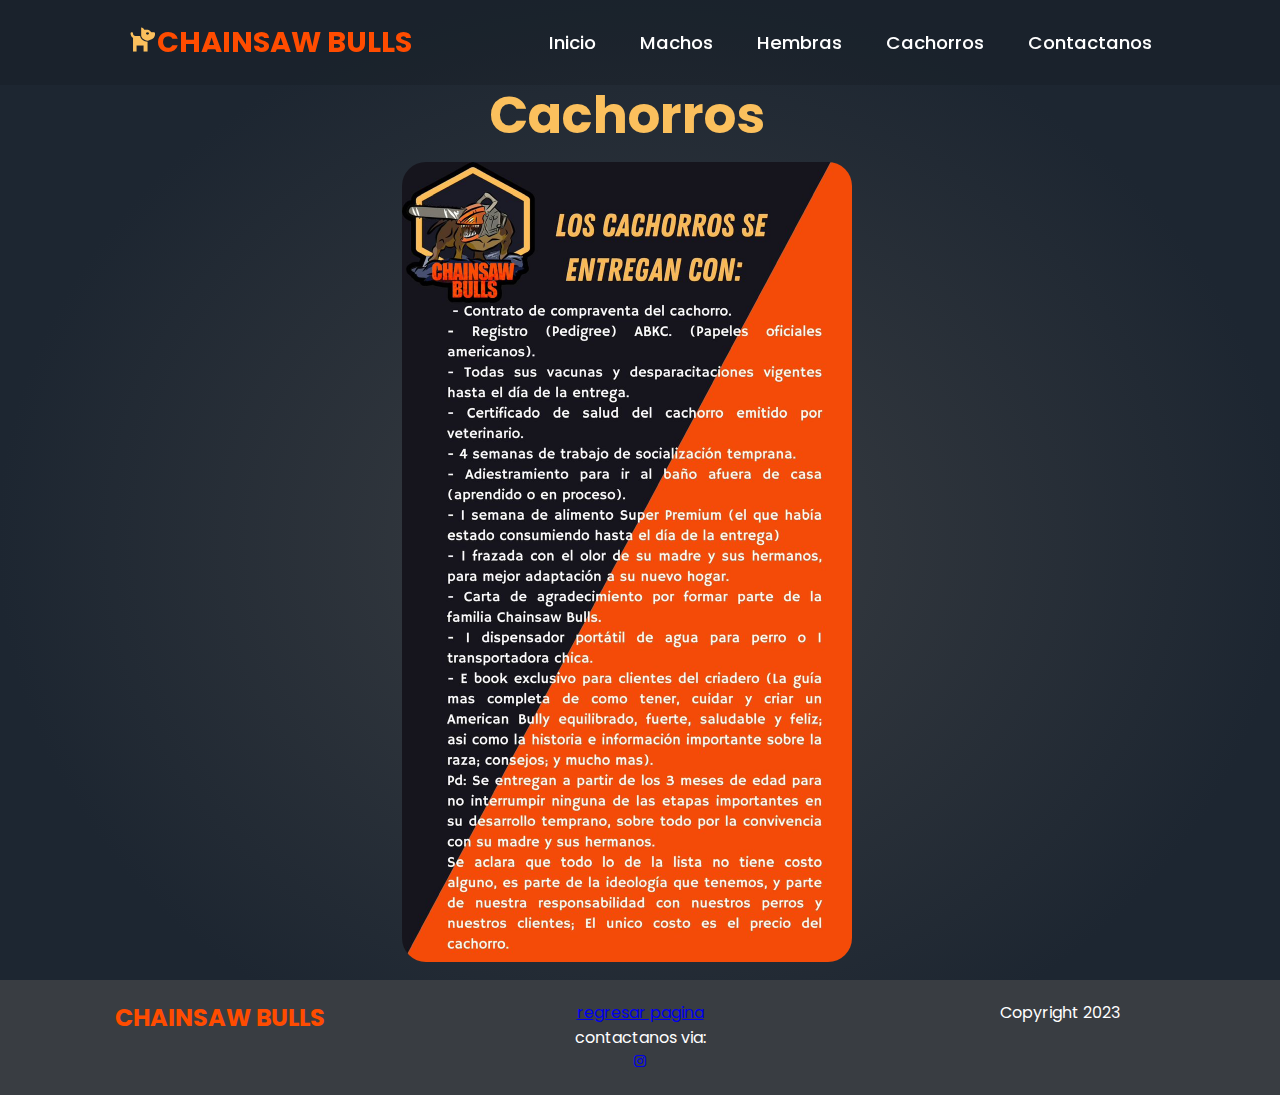
<file: src/cachorros.html>
<!DOCTYPE html>
<html lang="en">
<head>
    <meta charset="UTF-8">
    <meta name="viewport" content="width=device-width, initial-scale=1.0">
    <title>Cachorros</title>

    <link rel="stylesheet" type="text/css" href="style.css">

    <link rel="stylesheet"
    href="https://cdn.jsdelivr.net/npm/boxicons@latest/css/boxicons.min.css">
    <!-- or -->
    <link rel="stylesheet"
    href="https://unpkg.com/boxicons@latest/css/boxicons.min.css">
  
    <link rel="preconnect" href="https://fonts.googleapis.com">
    <link rel="preconnect" href="https://fonts.gstatic.com" crossorigin>
    <link href="https://fonts.googleapis.com/css2?family=Poppins:wght@300;400;500;600;700;800;900&display=swap" rel="stylesheet">
</head>
<body>
    <header class="header">
        <a href="#" class="logo"><i class='bx bxs-dog'></i>CHAINSAW BULLS</a>

    <input type="checkbox" id="check">
    <label for="check" class="icons">
        <i class='bx bx-menu' id="menu-icon"></i>
        <i class='bx bx-x' id="close-icon"></i>
    </label>

    <nav class="navbar">
        <a href="#" style="--i:0;" >Inicio</a>
        <a href="#" style="--i:1;">Machos</a>
        <a href="#hembras" style="--i:2;">Hembras</a>
        <a href="#cachorros" style="--i:3;">Cachorros</a>
        <a href="#contactanos" style="--i:4;">Contactanos</a>
    </nav>

    </header>


    <section class="cachorros-pg">
        <h1 class="cachorros-title">
            Cachorros
        </h1>

    <div class="reglas">
        <img src="../img/reglas.jpg" alt="img" class="regla-img">
    </div>

    </section>


    <footer id="contactanos">
        <div class="foot">
            <h2>CHAINSAW BULLS</h2>
        </div>

        <div>
            <a href="./index.html"> regresar pagina </a>

            <p>contactanos via: </p>
            <a href="https://www.instagram.com/chainsaw_bulls_kennel/?igshid=OGQ5ZDc2ODk2ZA%3D%3D" target="_blank"><i class='bx bxl-instagram'></i></a>
        </div>

        <div>
            <p>Copyright 2023</p>
        </div>
    </footer>
    
</body>
</html>
</file>
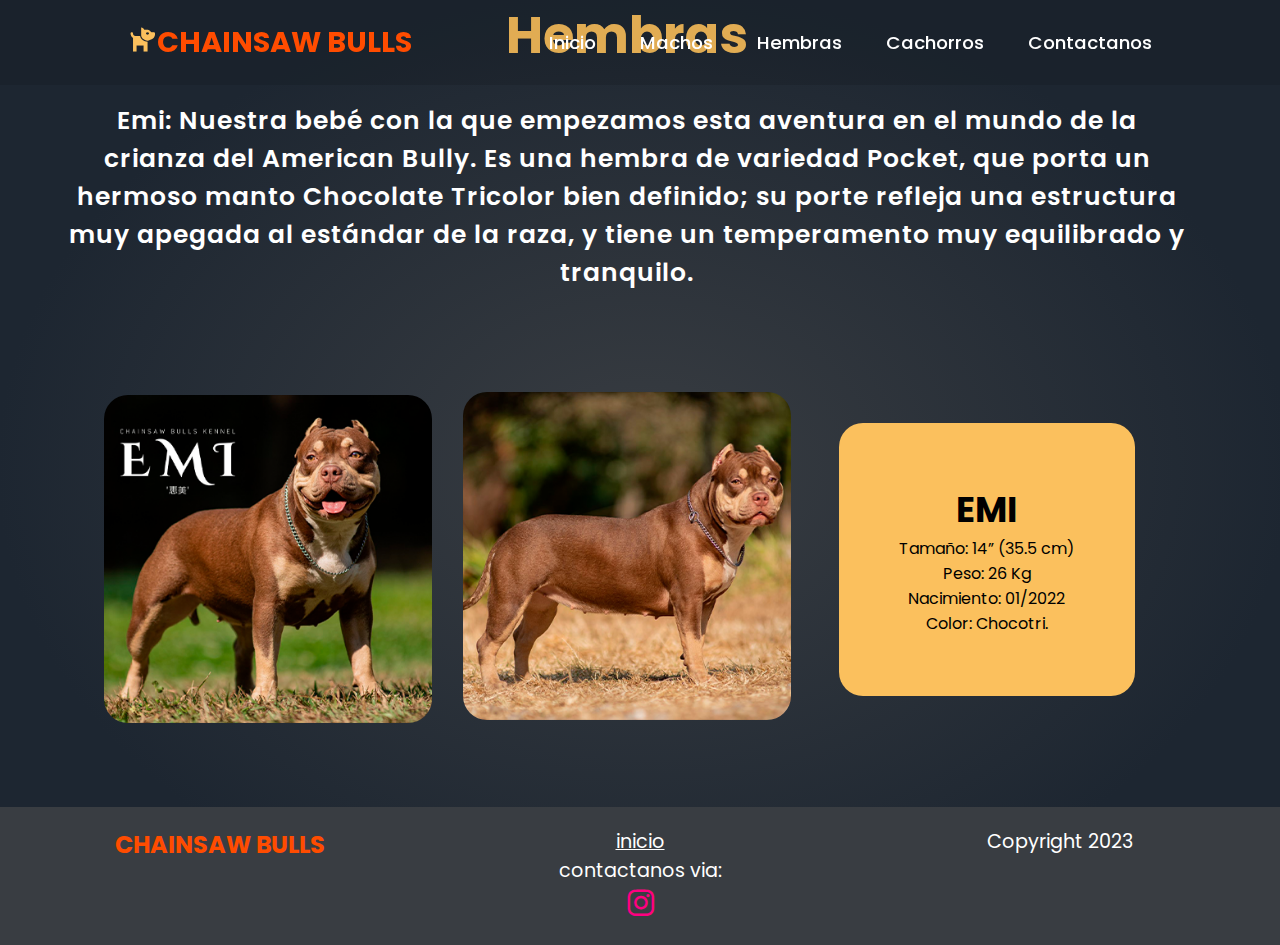
<file: src/hembras.html>
<!DOCTYPE html>
<html lang="en">
<head>
    <meta charset="UTF-8">
    <meta name="viewport" content="width=device-width, initial-scale=1.0">
    <title>Cachorros</title>

    <link rel="stylesheet" type="text/css" href="style.css">

    <link rel="stylesheet"
    href="https://cdn.jsdelivr.net/npm/boxicons@latest/css/boxicons.min.css">
    <!-- or -->
    <link rel="stylesheet"
    href="https://unpkg.com/boxicons@latest/css/boxicons.min.css">
  
    <link rel="preconnect" href="https://fonts.googleapis.com">
    <link rel="preconnect" href="https://fonts.gstatic.com" crossorigin>
    <link href="https://fonts.googleapis.com/css2?family=Poppins:wght@300;400;500;600;700;800;900&display=swap" rel="stylesheet">
</head>
<body>
    <header class="header">
        <a href="#" class="logo"><i class='bx bxs-dog'></i>CHAINSAW BULLS</a>

    <input type="checkbox" id="check">
    <label for="check" class="icons">
        <i class='bx bx-menu' id="menu-icon"></i>
        <i class='bx bx-x' id="close-icon"></i>
    </label>

    <nav class="navbar">
        <a href="./index.html" style="--i:0;" >Inicio</a>
        <a href="#" style="--i:1;">Machos</a>
        <a href="./index.html" style="--i:2;">Hembras</a>
        <a href="./cachorros.html" style="--i:3;">Cachorros</a>
        <a href="#contactanos" style="--i:4;">Contactanos</a>
    </nav>

    </header>


      <!--HEMBRAS-->
      <section id="hembras">
        <div class="hembra">
            <h2> Hembras </h2>
            <p>
                Emi: Nuestra bebé con la que empezamos esta aventura en el mundo de la crianza del American Bully. Es una hembra de variedad Pocket, que porta un hermoso manto Chocolate Tricolor bien definido; su porte refleja una estructura muy apegada al estándar de la raza, y tiene un temperamento muy equilibrado y tranquilo. 
            </p>
        </div>

        <div class="container">
            <div class="container-emi">
                    <img src="../img/cara.png" alt="image" class="card-img">
            </div>
            <div>
                    <img src="../img/lado.png" alt="image" class="card-img">
                
            </div>

            <div class="banner">
                <h3>EMI</h3>
                <p>Tamaño: 14” (35.5 cm) <br> 
                 Peso: 26 Kg <br>
                Nacimiento: 01/2022 <br>
                Color: Chocotri. 
        </div>

        </div>

    </section>



    <footer id="contactanos">
        <div class="foot">
            <h2>CHAINSAW BULLS</h2>
        </div>

        <div>
            <a href="./index.html" class="copi">inicio </a>

            <p class="copi">contactanos via: </p>
            <div class="logito">
                <a href="https://www.instagram.com/chainsaw_bulls_kennel/?igshid=OGQ5ZDc2ODk2ZA%3D%3D" target="_blank" ><i class='bx bxl-instagram'></i></a>
            </div>
            
        </div>

        <div class="copi">
            <p>Copyright 2023</p>
        </div>
    </footer>



</body>
</html>
</file>
<file: src/style.css>
*{
    margin: 0;
    padding: 0;
    box-sizing: border-box;
    font-family: 'Poppins', sans-serif;
}

:root{
    --bg-color: #393d42;
    --text-color:#fff;
    --main-color: #fbc05d;
    --othher-color: #fcfcfc;
    --logo-color: #ff4c00;
    --h1-font:: 5rem;
    --p-font: 1rem;
}

body{
    background: radial-gradient(50.53% 50.53% at 50.23% 49.47%, #393d42 0%, #1d2631 100%);
    color: var(--text-color);
}

/* NAVBAR */

.header {
    position: fixed;
    top: 0;
    left: 0;
    width: 100%;
    padding: 1.3rem 10%;
    display: flex;
    justify-content: space-between;
    align-items: center;
    z-index: 100;
}

.header::before {
    content: '';
    position: absolute;
    top: 0;
    left: 0;
    width: 100%;
    height: 100%;
    background: rgba(0, 0, 0, .1);
    z-index: -1;
}

.header::after {
    content: '';
    position: absolute;
    top: 0;
    left: -100;
    width: 100%;
    height: 100%;
    background: linear-gradient(90deg, transparent, rgba(255, 255, 255, .1) , transparent);
    transition: .5s;
}

.header:hover:after {
    left: 100%;
}

.logo {
    font-size: 1.8rem;
    color: var(--logo-color);
    text-decoration: none;
    font-weight: bold;
}


.logo i {
    color: var(--main-color);
}

.navbar a {
    font-size: 1.15rem;
    color: var(--text-color);
    text-decoration: none;
    font-weight: 500;
    margin-left: 2.5rem;
}

.navbar a:hover {
    color: var(--main-color);
}

#check {
    display: none;
}

.icons {
   position: absolute;
   right: 5%;
   font-size: 2.5rem;
   color: var(--text-color);
   cursor: pointer;
   display: none; 
}

/* MEDIDAS DE LA PAGINA PARA HACER RESPONSIVE*/

@media (max-width: 992px) {
    .header {
        padding: 1rem 5%;
    } 
}

@media (max-width: 768px) {
    .logo{
        font-size: 1.5rem;
    }

    .icons {
        display: inline-flex;
    }

    #check:checked~.icons #menu-icon {
        display: none;
    }

    .icons #close-icon {
        display: none;
    }

    #check:checked~.icons #close-icon {
        display: block;
    }

    .navbar {
        position: absolute;
        top: 100%;
        left: 0;
        width: 100%;
        height: 0;
        background: rgba(0, 0, 0, .1);
        backdrop-filter: blur(50px);
        box-shadow: 0 .5rem 1rem rgba(0, 0, 0, .1);
        overflow: hidden;
        transition: .3s ease;
    }

    #check:checked~.navbar {
        height: 17.7rem;
    }


    .navbar a {
        display: block;
        font-size: 1.1rem;
        margin: 1.5rem 0;
        text-align: center;
        transform: translateY(-50px);
        opacity: 0;
        transition: .3s ease;
    }

    #check:checked~.navbar a {
        transform: translateY(0);
        opacity: 1;
        transition-delay: calc(.15s * var(--i));
    }
}


/* HOME */
section {
    padding: 0 5%;
}
.home {
    position: relative;
    height: 100vh;
    width: 100%;
    display: grid;
    grid-template-columns: repeat(2, 1fr);
    align-items: center;
    text-align: center;
    
}

.home-texto h1 {
    font-size: 3.2rem;
    line-height: 1.4;
    margin-bottom: 30px;
    color: var(--main-color);
}

.home-texto h3 {
    font-size: 25px;
    font-weight: 600;
    letter-spacing: 1px;
    margin-bottom: 20px;
}

.btn-macho {
    display: inline-block;
    padding: 15px 60px;
    text-decoration: none;
    font-size: 16px;
    font-weight: 500;
    background: transparent;
    border: 2px solid var(--text-color);
    color: var(--text-color);
    margin-right: 25px;
    transition: all .55s ease;
}

.btn-macho:hover {
    background: var(--main-color);
    border: 2px solid rgba(0, 0, 0, .1);
    color: #000;
}

.btn-hembra {
    display: inline-block;
    padding: 15px 55px;
    text-decoration: none;
    font-size: 16px;
    font-weight: 500;
    background: transparent;
    border: 2px solid var(--text-color);
    color: var(--text-color);
    margin-right: 25px;
    transition: all .55s ease;
}

.btn-hembra:hover {
    background: var(--main-color);
    border: 2px solid rgba(0, 0, 0, .1);
    color: #000;
}


@media (max-width: 800px){
    .home {
    grid-template-columns: 1fr;    
    }

    .home-img {
        align-items: center;
        margin-top: 60px;
    }

    .home-texto h1 {
        font-size: 2.2rem;
    } 
}


/* OBJETIVOS */

.objetivos {
    position: relative;
    height: 80vh;
    width: 100%;
    display: grid;
    grid-template-columns: repeat(2, 1fr);
    text-align: center;
}


.objetivos h2 {
    font-size: 3.2rem;
    line-height: 1.4;
    margin-bottom: 30px;
    color: var(--main-color);
}

.objetivos p {
    font-size: 25px;
    font-weight: 600;
    letter-spacing: 1px;
    margin-bottom: 20px;
}

@media (max-width: 1000px){
    .objetivos {
        grid-template-columns: 1fr;
    }
    .objetivos h2 {
        margin: 20px 50px;
}
    .objetivos p{
        font-size: 1.2rem;
    }
}


/* HEMBRAS */
#hembras {
    text-align: center;
    height: auto;
    width: 98%;
}
.hembra h2 {
    font-size: 3.2rem;
    line-height: 1.4;
    margin-bottom: 30px;
    color: var(--main-color);
}

.hembra p {
    font-size: 25px;
    font-weight: 600;
    letter-spacing: 1px;
    margin-bottom: 20px;
}


.container {
    display: grid;
    grid-template-columns: repeat(3, 1fr);
    place-items: center;
    margin-inline: 1.5rem;
    padding-block: 5rem;

}

.container-emi {
    display: grid;
    row-gap: 3.5rem;
}

.card-img {
    width: 328px;
    border-radius: 1.5rem;
    cursor: pointer;
}

.banner h3 {
    font-size: 2.2rem;
}

.banner {
padding: 60px 60px;
background: var(--main-color);
border-radius: 1.5rem;
color: #000;
cursor: pointer;
}

@media (max-width: 1250px){
    .container {
        grid-template-columns: 1fr;

    }
    .card-img{
        margin-bottom: 20px;
    }

    .banner {
        padding: 30px 30px;
    }
}


/* cachorros */

#cachorros {
    text-align: center;
    height: auto;
    width: 98%;
}
#cachorros h2 {
    font-size: 3.2rem;
    line-height: 1.4;
    margin-bottom: 10px;
    color: var(--main-color);
}

.cachorritos {
    display: grid;
    grid-template-columns: repeat(2, 1fr);
    place-items: center;
    margin-inline: 1rem;
    padding-block: 5rem;
}

.container-cacho {
    display: grid;
    row-gap: 3.5rem;
}

.titi-img {
    width: 450px;
    border-radius: 1.5rem;
    cursor: pointer;
}

.btn-cachorros {
    display: inline-block;
    padding: 15px 60px;
    text-decoration: none;
    font-size: 16px;
    font-weight: 500;
    background: transparent;
    border: 2px solid var(--text-color);
    color: var(--text-color);
    margin-bottom: 30px;
    transition: all .55s ease;
}

.btn-cachorros:hover {
    background: var(--main-color);
    border: 2px solid rgba(0, 0, 0, .1);
    color: #000;
}



@media (max-width: 1250px){
    .cachorritos {
        grid-template-columns: 1fr;

    }
    .titi-img{
        width: 400px;
        margin-bottom: 30px;
    }
}

/* cachorros-pg */
.cachorros-pg {
    height: 100vh;
    width: 98%;
    align-items: center;
    text-align: center;
}

.cachorros-pg h1{
    font-size: 3.2rem;
    line-height: 1.4;
    margin-top: 80px;
    margin-bottom: 10px;
    color: var(--main-color);
}

.reglas {
    row-gap: 3.5rem;
}

.regla-img {
    width: 450px;
    border-radius: 1.5rem;
    cursor: pointer;
}

@media (max-width: 1250px){
    .regla-img{
        width: 400px;
        margin-bottom: 30px;
    }
}



/*footer*/

#contactanos {
    text-align: center; /* Centra el contenido del footer */
    background: #393d42;
    padding: 20px 10px;

    display: grid;
    grid-template-columns: repeat(3, 1fr);
}

.foot {
    color: var(--logo-color);
    border: 30px;
}

.copi{
    font-size: 1.2rem;
    color: var(--text-color);
}

.logito i {
    font-size: 2.2rem;
    color:#ff0080;
}
</file>
